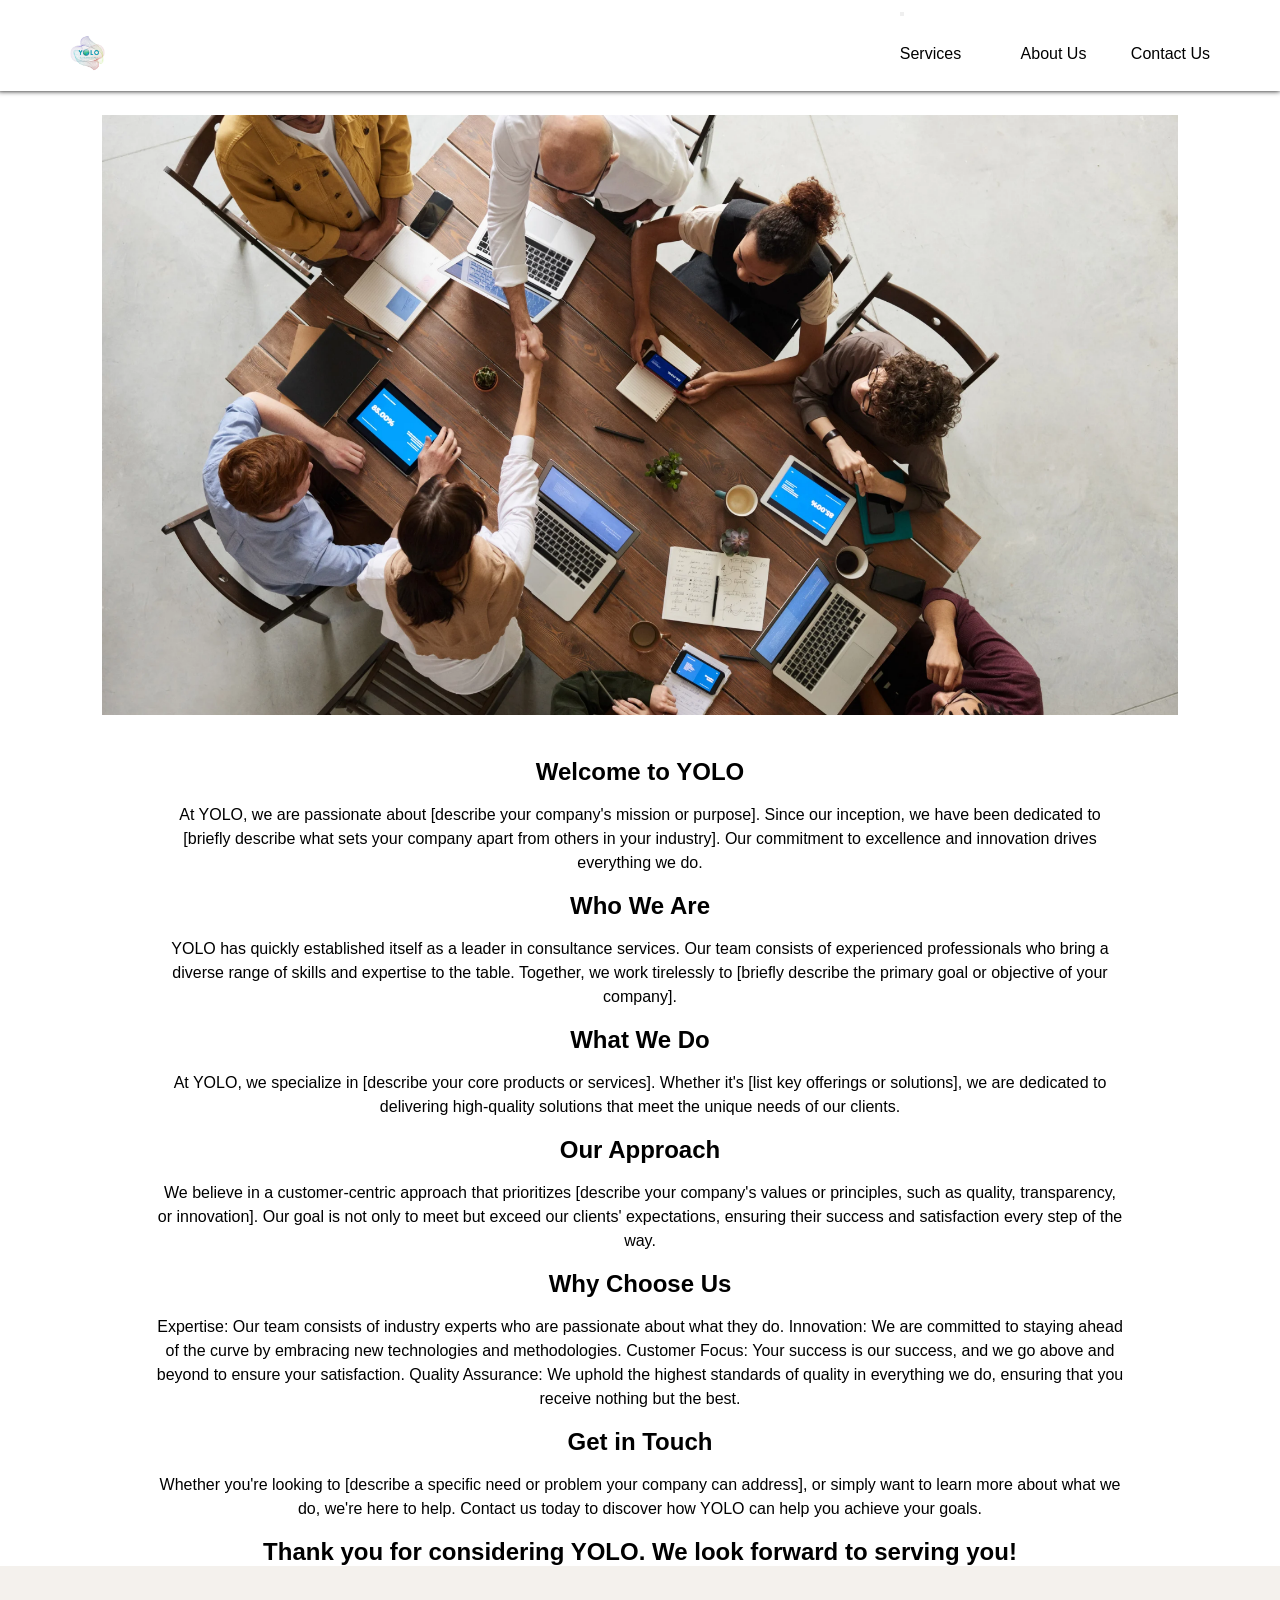
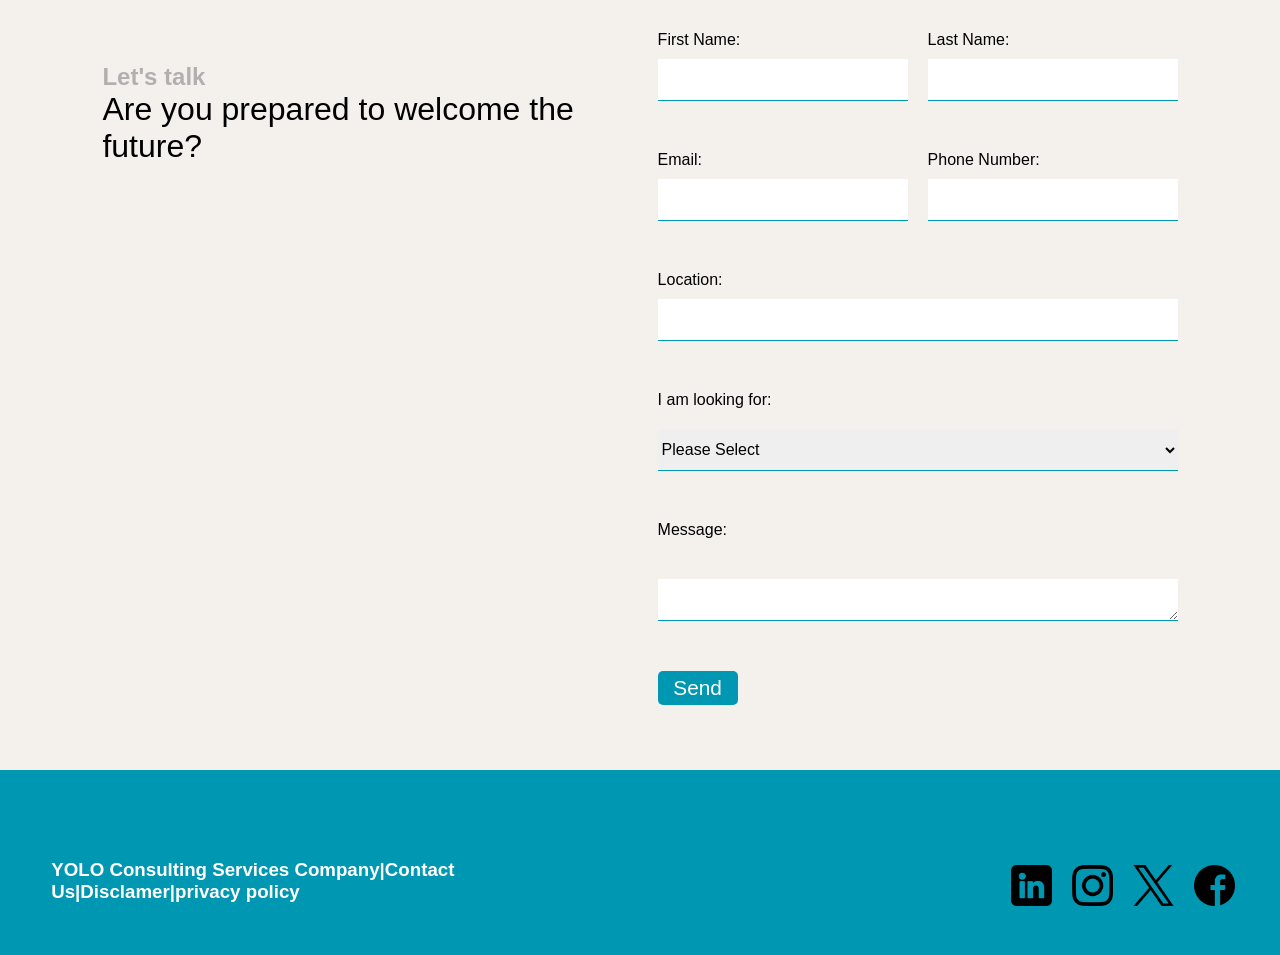
<file: yolo-main/about.html>
<!DOCTYPE html>
<html lang="en">
<head>
    <meta charset="UTF-8">
    <meta name="viewport" content="width=device-width, initial-scale=1.0">
    <title>YOLO:about us</title>
    <link rel="stylesheet" href="about.css">
    <link rel="stylesheet" href="https://cdnjs.cloudflare.com/ajax/libs/font-awesome/5.15.1/css/all.min.css">
    <script src="https://cdnjs.cloudflare.com/ajax/libs/jquery/3.5.1/jquery.min.js"></script>
    <link rel="icon" href="logo.png">
    
</head>
<body>
    
    <section class="hero">
        <header class="header">
            <div class="menu-btn">
                <i class="fas fa-bars"></i>
            </div>
        
            <div class="side-bar">
                 <div class="close-btn">
                    <i class="fas fa-times"></i>
                 </div> 
        
                <div class="menus">
                
                <div class="item">
                
                <a href="#" class="sub-btn">Services <i class="fas fa-angle-right dropdown"></i></a>
                <div class="sub-menu">
                    <a href="webdevelopment.html" class="sub-item">Webdevlopment</a>
                    <a href="interior.html" class="sub-item">Interior Design</a>
                    <a href="trading.html" class="sub-item">Investment & Trade</a>
                    <a href="#" class="sub-item">Estimation report</a>
                
                </div>
                
                </div>
                
      
                
                <div class="item"><a href="about.html">About us</a></div>
                
                <div class="item"><a href="contact.html">Contact us</a></div>
                
                </div>
                
            </div>
        
            <script type="text/javascript"> 
                $(document).ready(function(){
                    $('.sub-btn').click(function(){
                    $(this).next('.sub-menu').slideToggle();
                    $(this).find('.dropdown').toggleClass('rotate');
                });
        
                $('.menu-btn').click(function(){
                 $('.side-bar').addClass('active');
                 $('.menu-btn').css("visibility","hidden");
                });
        
                $('.close-btn').click(function(){
                 $('.side-bar').removeClass('active');
                 $('.menu-btn').css("visibility","visible");
                });
            });
            </script>
            <div class="container">
                <div class="logo">
                    <a href="index.html"><img  style="    padding-bottom: 14px;" id="logo2" src="logo.png" alt=""></a>
                </div>
                <nav class="menu">
                    <div class="head">
                        <img src="logo.png" alt="">
                    </div>
                    <button type="button" class="close-menu-btn"></button>
                    <ul>
                        <li class="dropdown">
                            <a href="">Services</a>
                            
                            <ul class="sub-menu">
                                <li><a style="color: rgb(255, 252, 251); font-weight: 100;" href="webdevelopment.html"><span>Webdevelopment</span></a></li>
                                <li><a style="color: rgb(247, 245, 244); font-weight: 100;" href="interior.html"><span>Interior Design</span></a></li>
                                <li><a style="color: rgb(237, 235, 235); font-weight: 100;" href="trading.html"><span>Investment & Trade </span></a></li>
                                <li><a style="color: rgb(250, 249, 248); font-weight: 100;" href="estimation.html"><span>Estimation Report</span></a></li>
                            </ul>
                        </li>
                  
                        <li><a href="about.html">About Us</a></li>
                        <li><a href="contact.html">Contact Us</a></li>
                    </ul>
                </nav>
            </div>
        </header>
    </section>
    <section>

<div class="about-first">
    
       <img  class="about-first-img" src="image3/img30.png" alt="">

<div class="welcome">

<h1>Welcome to YOLO</h1>

<p>At YOLO, we are passionate about [describe your company's mission or purpose]. 
Since our inception, we have been dedicated to [briefly describe what sets your company apart from others
 in your industry]. Our commitment to excellence and innovation drives everything we do.
</p>
</div>

<div class="welcome">
<h1>Who We Are</h1>

<p>YOLO has quickly established itself as a leader in consultance services.
 Our team consists of experienced professionals who bring a diverse range of skills and expertise to the table. 
 Together, we work tirelessly to [briefly describe the primary goal or objective of your company].
</p>

</div>

<div class="welcome">
<h1>What We Do</h1>
<p>
At YOLO, we specialize in [describe your core products or services]. Whether it's [list key offerings 
or solutions], we are dedicated to delivering high-quality solutions that meet the unique needs of our clients.
</p>
</div>

<div class="welcome">
<h1>Our Approach</h1>

<p>We believe in a customer-centric approach that prioritizes [describe your company's values or principles, such as quality,
 transparency, or innovation]. Our goal is not only to meet but exceed our clients' expectations, ensuring their success and 
 satisfaction every step of the way.
</p>
</div>

<div class="welcome">
<h1>Why Choose Us</h1>

<p>
<span>Expertise:</span> Our team consists of industry experts who are passionate about what they do.
<span>Innovation:</span> We are committed to staying ahead of the curve by embracing new technologies and methodologies.
<span>Customer Focus:</span> Your success is our success, and we go above and beyond to ensure your satisfaction.
<span>Quality Assurance:</span> We uphold the highest standards of quality in everything we do, ensuring that you receive nothing but the best.
</p>

</div>
 <div class="welcome">
<h1>Get in Touch</h1>


<p>Whether you're looking to [describe a specific need or problem your company can address], or simply want to learn more about what we do, we're 
here to help. Contact us today to discover how YOLO can help you achieve your goals.
</p>
</div>

<div class="welcome">
<h1>Thank you for considering YOLO. We look forward to serving you!</h1>
</div>
<section style="background-color: rgb(244, 241, 237); padding-top: 1px; padding-bottom: 1px;">
    <div class="forms">
<div class="form-content">
    <h4>Let's talk</h4>
    <h1>Are you prepared to welcome the future?</h1>
</div>
<div class="form">
    <form>
        <div class="form-name">
        <div class="form-first">
     First Name:
     <input type="text"> 
        </div>
        <div class="form-last">
            Last Name:
            <input type="text">
        </div>
        </div>
        <div class="form-personal">
            <div class="form-email">
                Email:
                <input type="email">
            </div>
            <div class="form-number">
                Phone Number:
                <input type="number">
            </div>
        </div>
        <div class="form-location">
            Location:
            <input type="text">
        </div>
        <div class="form-reason">
            I am looking for:
            <select>
                <option>Please Select</option>
                <option>Job opportunities</option>
                <option>Business with you for partner</option>
                <option>Others</option>
            </select>
        </div>
     <div class="form-message">
            Message:
            <textarea id="message" class="input-message" name="message" placeholder></textarea>
        </div>
        <button class="form-button">Send</button>
    </form>
</div>
    </div>
</section>
<section >
<div class="end">
<div class="end-sentence">
    <h3>YOLO Consulting Services Company|<a href="">Contact Us</a>|<a href="">Disclamer</a>|<a href="">privacy policy</a> </h3>
</div>

<div class="end-img-1">
<a href="">
<img  class="end-img" src="image/linkedin.png" alt="">
</a>

<a href="https://www.instagram.com/yolo_consulting_services?igsh=ZWEzd3RkamFqY2Zs">
<img class="end-img" src="image/instagram.png" alt="">
</a>
<a href="https://x.com/YOLOofficial884?t=AgLILC4nA1N_fzPQxi89HA&s=09">
<img class="end-img" src="image/twitter.png" alt="">
</a>
<a href="https://www.facebook.com/share/kQDbkgoFeZ9uVHLo/?mibextid=qi2Omg">
<img class="end-img" src="image/facebook.png" alt="">
</a>
</div>
</div>
</section>
</body>
</html>
</file>
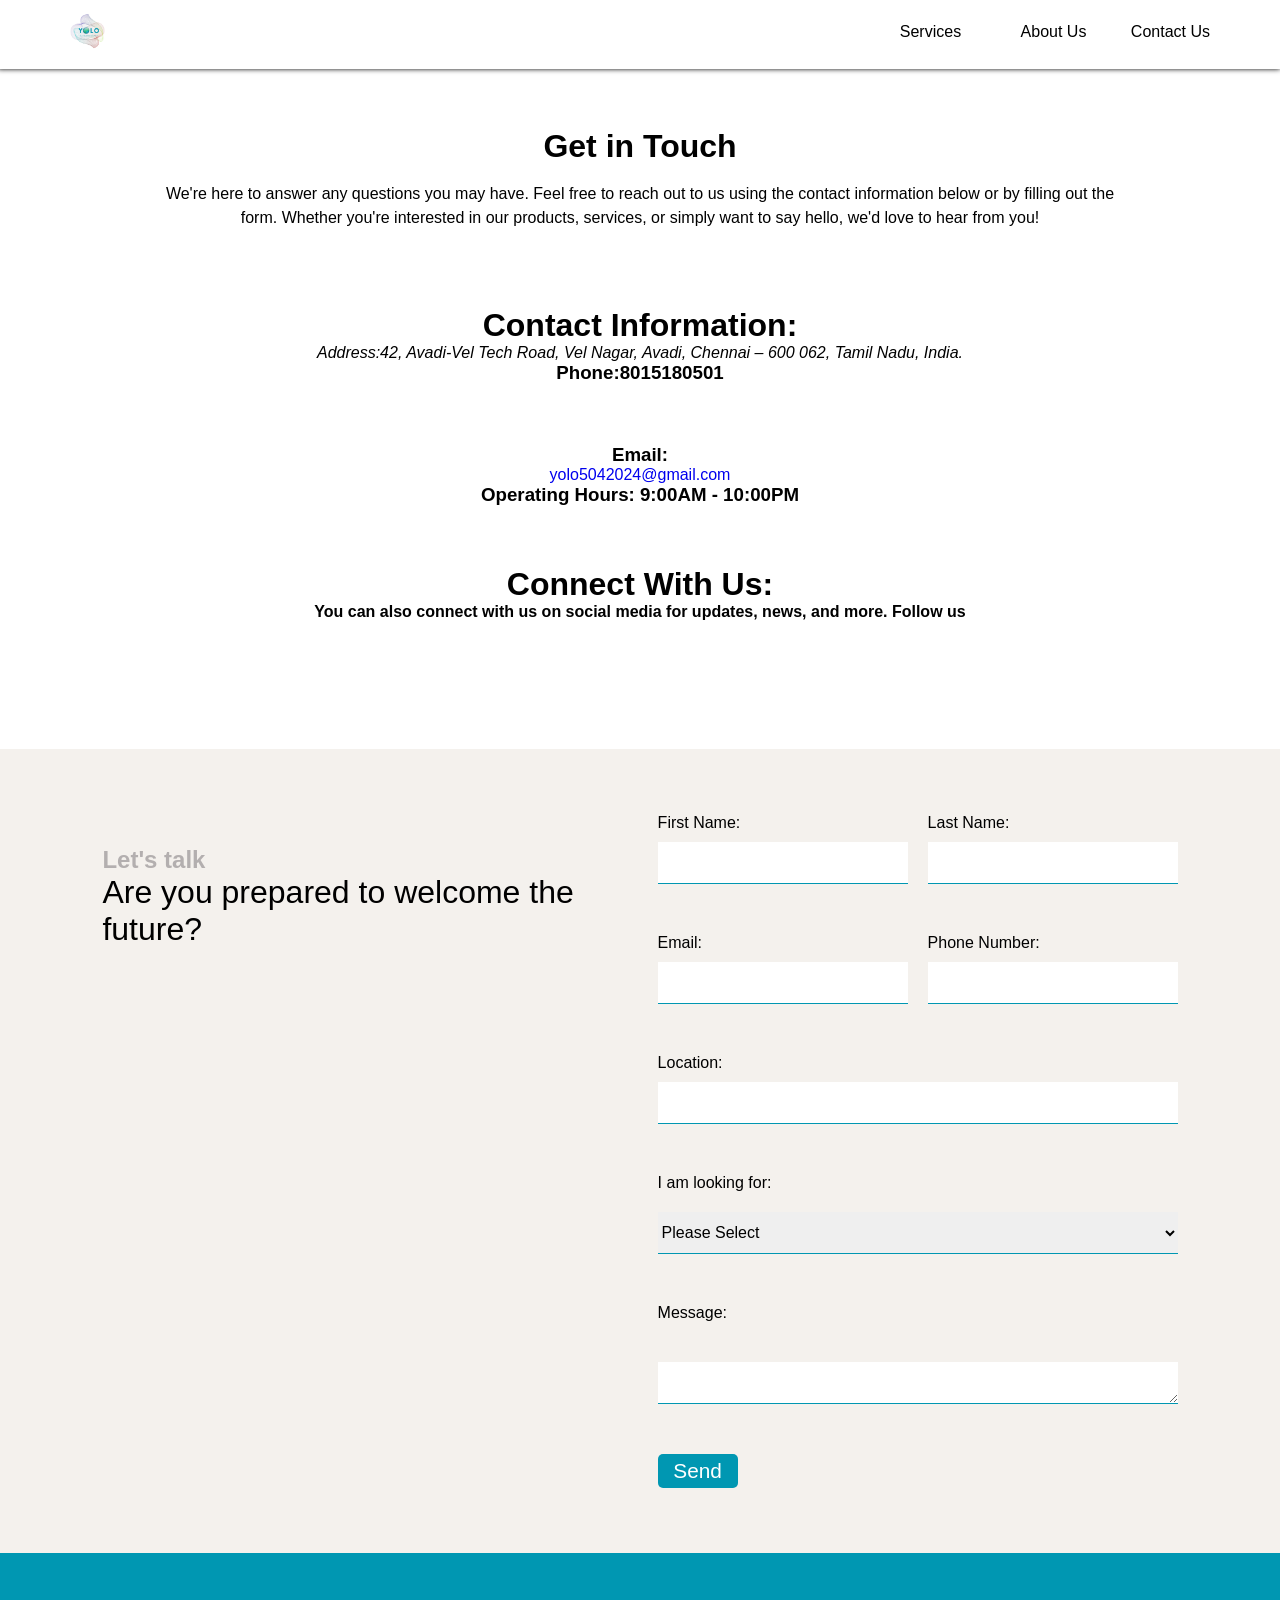
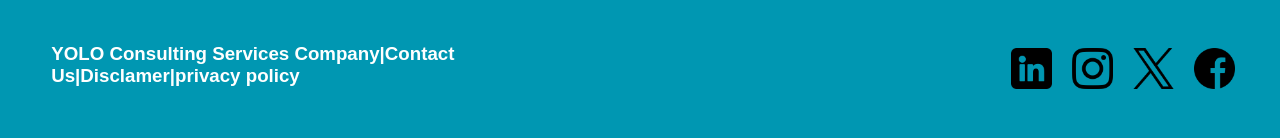
<file: yolo-main/contact.html>
<!DOCTYPE html>
<html lang="en">
<head>
    <meta charset="UTF-8">
    <meta name="viewport" content="width=device-width, initial-scale=1.0">
    <title>YOLO:contact Services</title>
    <link rel="stylesheet" href="contact.css">
    <link rel="stylesheet" href="https://cdnjs.cloudflare.com/ajax/libs/font-awesome/5.15.1/css/all.min.css">
    <script src="https://cdnjs.cloudflare.com/ajax/libs/jquery/3.5.1/jquery.min.js"></script>
    <link rel="icon" href="logo.png">
    
</head>
<body>
    
    <section class="hero">
        <header class="header">
            <div class="menu-btn">
                <i class="fas fa-bars"></i>
            </div>
        
            <div class="side-bar">
                 <div class="close-btn">
                    <i class="fas fa-times"></i>
                 </div> 
        
                <div class="menus">
                
                <div class="item">
                
                <a href="#" class="sub-btn">Services <i class="fas fa-angle-right dropdown"></i></a>
                <div class="sub-menu">
                    <a href="webdevelopment.html" class="sub-item">Webdevlopment</a>
                    <a href="interior.html" class="sub-item">Interior Design</a>
                    <a href="trading.html" class="sub-item">Investment & Trade</a>
                    <a href="#" class="sub-item">Estimation report</a>
                
                </div>
                
                </div>
                
           <!--    <div class="item"><a href="#">Industies</a></div>-->
                
                <div class="item"><a href="about.html">About us</a></div>
                
                <div class="item"><a href="contact.html">Contact us</a></div>
                
                </div>
                
            </div>
        
            <script type="text/javascript"> 
                $(document).ready(function(){
                    $('.sub-btn').click(function(){
                    $(this).next('.sub-menu').slideToggle();
                    $(this).find('.dropdown').toggleClass('rotate');
                });
        
                $('.menu-btn').click(function(){
                 $('.side-bar').addClass('active');
                 $('.menu-btn').css("visibility","hidden");
                });
        
                $('.close-btn').click(function(){
                 $('.side-bar').removeClass('active');
                 $('.menu-btn').css("visibility","visible");
                });
            });
            </script>
            <div class="container">
                <div class="logo">
                    <a href="index.html"><img  style="    padding-bottom: 14px;" id="logo2" src="logo.png" alt=""></a>
                </div>
                <nav class="menu">
                    <div class="head">
                        
                        <img src="logo.png" alt="">
                    </div>
                    <button type="button" class="close-menu-btn"></button>
                    <ul>
                        <li class="dropdown">
                            <a href="">Services</a>
                           <!--- <i class="fa-solid fa-chevron-down"></i>--->
                            <ul class="sub-menu">
                                <li><a style="color: rgb(255, 252, 251); font-weight: 100;" href="webdevelopment.html"><span>Webdevelopment</span></a></li>
                                <li><a style="color: rgb(247, 245, 244); font-weight: 100;" href="interior.html"><span>Interior Design</span></a></li>
                                <li><a style="color: rgb(237, 235, 235); font-weight: 100;" href="trading.html"><span>Investment & Trade </span></a></li>
                                <li><a style="color: rgb(250, 249, 248); font-weight: 100;" href="estimation.html"><span>Estimation Report</span></a></li>
                            </ul>
                        </li>
                      <!---  <li><a href="industries.html">Industries</a></li>-->
                        <li><a href="about.html">About Us</a></li>
                        <li><a href="contact.html">Contact Us</a></li>
                    </ul>
                </nav>
            </div>

        
        </header>
    </section>

   <div class="contact">

    <div class="get">
<h1>Get in Touch</h1>

<p>We're here to answer any questions you may have. Feel free to reach out to
 us using the contact information below or by filling out the form. Whether you're interested 
 in our products, services, or simply want to say hello, we'd love to hear from you!
</p>
</div>

<div class="get">

<h1 style="margin-top: 60px;">Contact Information:</h1>

<address> Address:42, Avadi-Vel Tech Road, Vel Nagar, Avadi, Chennai – 600 062, Tamil Nadu, India.</address>

<h3>Phone:8015180501</h3> 

 <h3 style="margin-top: 60px;">Email:</h3><a href="https://mail.google.com/mail/u/0/#sent?compose=new">yolo5042024@gmail.com</a> 

<h3>Operating Hours: 9:00AM - 10:00PM</h3>

</div>
<div class="get">
<h1 style="margin-top: 60px;">Connect With Us:</h1>

<h4>You can also connect with us on social media for updates, news, and more. Follow us </h4>
</div>
</div>
    </section>

  
    <section style="background-color: rgb(244, 241, 237); padding-top: 1px; padding-bottom: 1px;">
        <div class="forms">
    <div class="form-content">
        <h4>Let's talk</h4>
        <h1>Are you prepared to welcome the future?</h1>
    </div>
    <div class="form">
        <form>
            <div class="form-name">
            <div class="form-first">
         First Name:
         <input type="text"> 
            </div>
            <div class="form-last">
                Last Name:
                <input type="text">
            </div>
            </div>
            <div class="form-personal">
                <div class="form-email">
                    Email:
                    <input type="email">
                </div>
                <div class="form-number">
                    Phone Number:
                    <input type="number">
                </div>
            </div>
            <div class="form-location">
                Location:
                <input type="text">
            </div>
            <div class="form-reason">
                I am looking for:
                <select>
                    <option>Please Select</option>
                    <option>Job opportunities</option>
                    <option>Business with you for partner</option>
                    <option>Others</option>
                </select>
            </div>
         <div class="form-message">
                Message:
                <textarea id="message" class="input-message" name="message" placeholder></textarea>
            </div>
            <button class="form-button">Send</button>
        </form>
    </div>
        </div>
    </section>
<section >
    <div class="end">
    <div class="end-sentence">
        <h3>YOLO Consulting Services Company|<a href="">Contact Us</a>|<a href="">Disclamer</a>|<a href="">privacy policy</a> </h3>
    </div>
   
    <div class="end-img-1">
    <a href="">
    <img  class="end-img" src="image/linkedin.png" alt="">
    </a>

    <a href="https://www.instagram.com/yolo_consulting_services?igsh=ZWEzd3RkamFqY2Zs">
    <img class="end-img" src="image/instagram.png" alt="">
    </a>
    <a href="https://x.com/YOLOofficial884?t=AgLILC4nA1N_fzPQxi89HA&s=09">
    <img class="end-img" src="image/twitter.png" alt="">
    </a>
    <a href="https://www.facebook.com/share/kQDbkgoFeZ9uVHLo/?mibextid=qi2Omg">
    <img class="end-img" src="image/facebook.png" alt="">
    </a>
    </div>
</div>
</section>
      
</body>
</html>
</file>
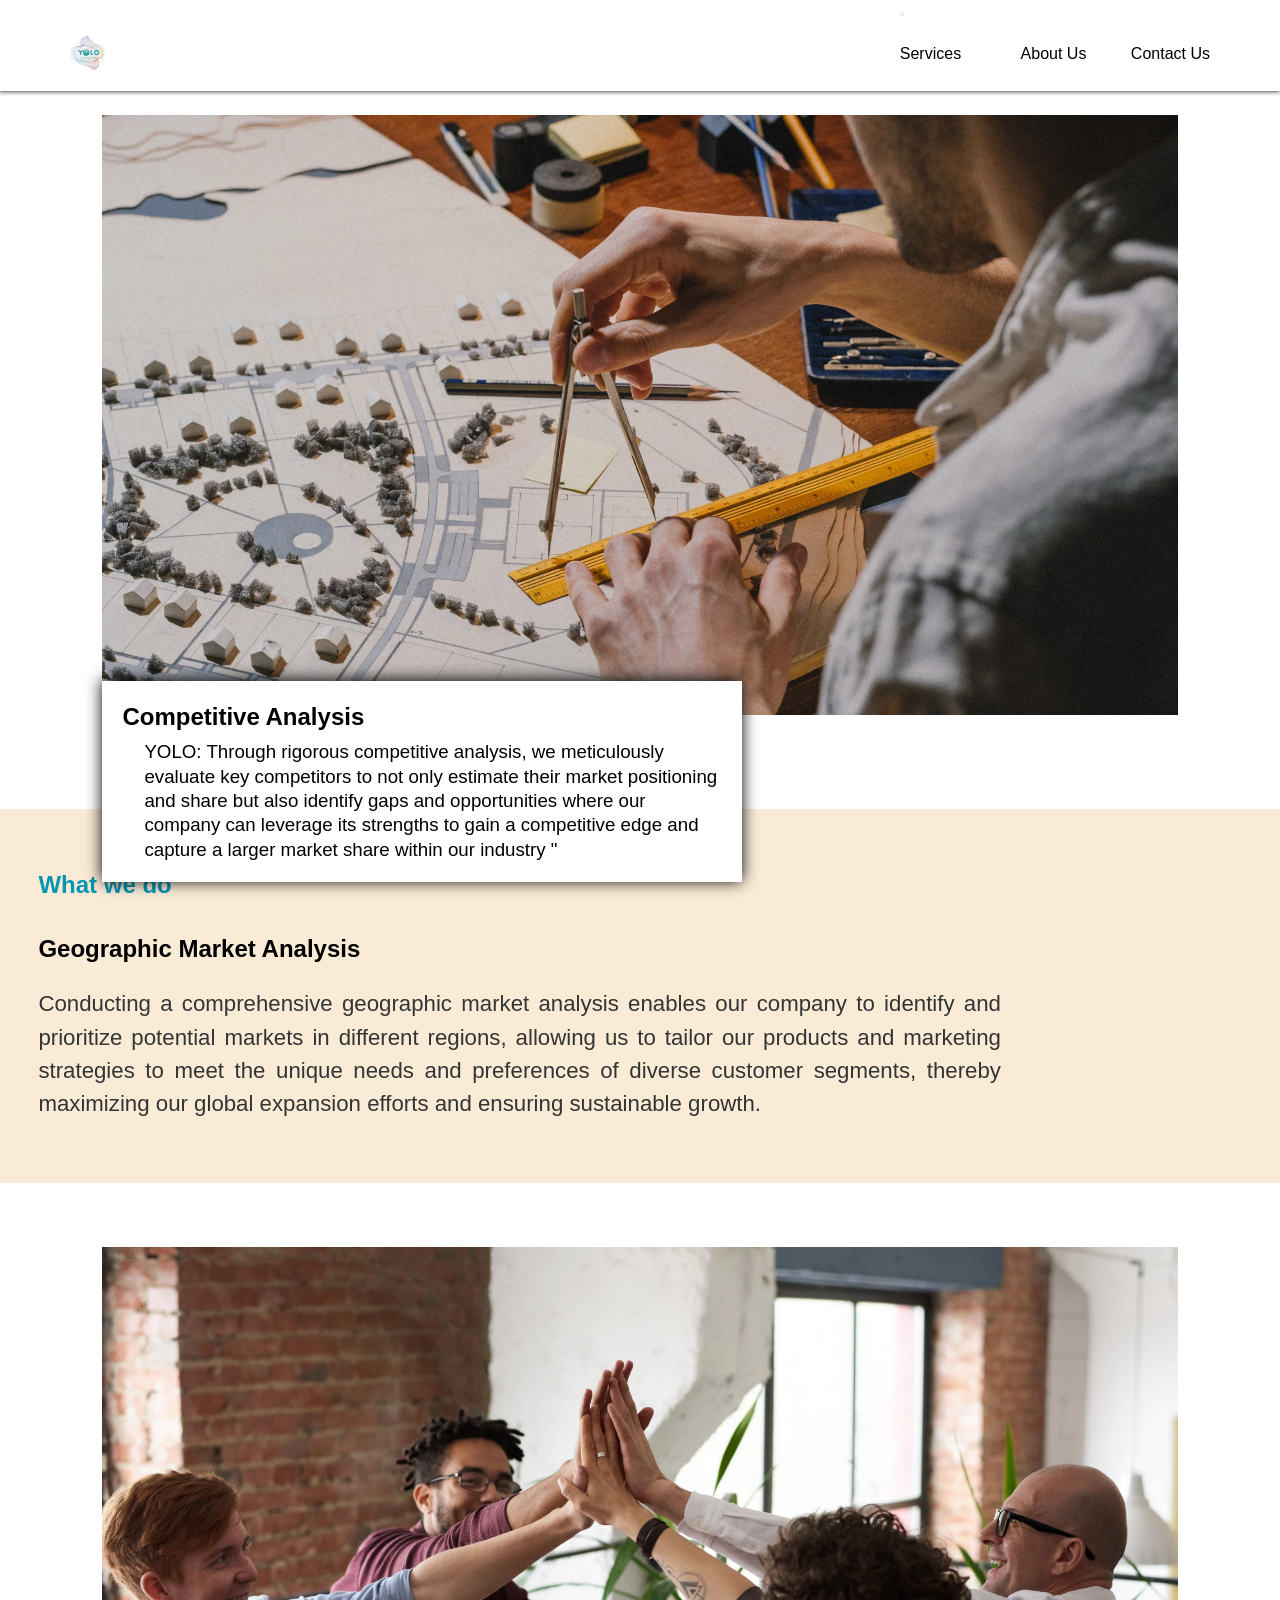
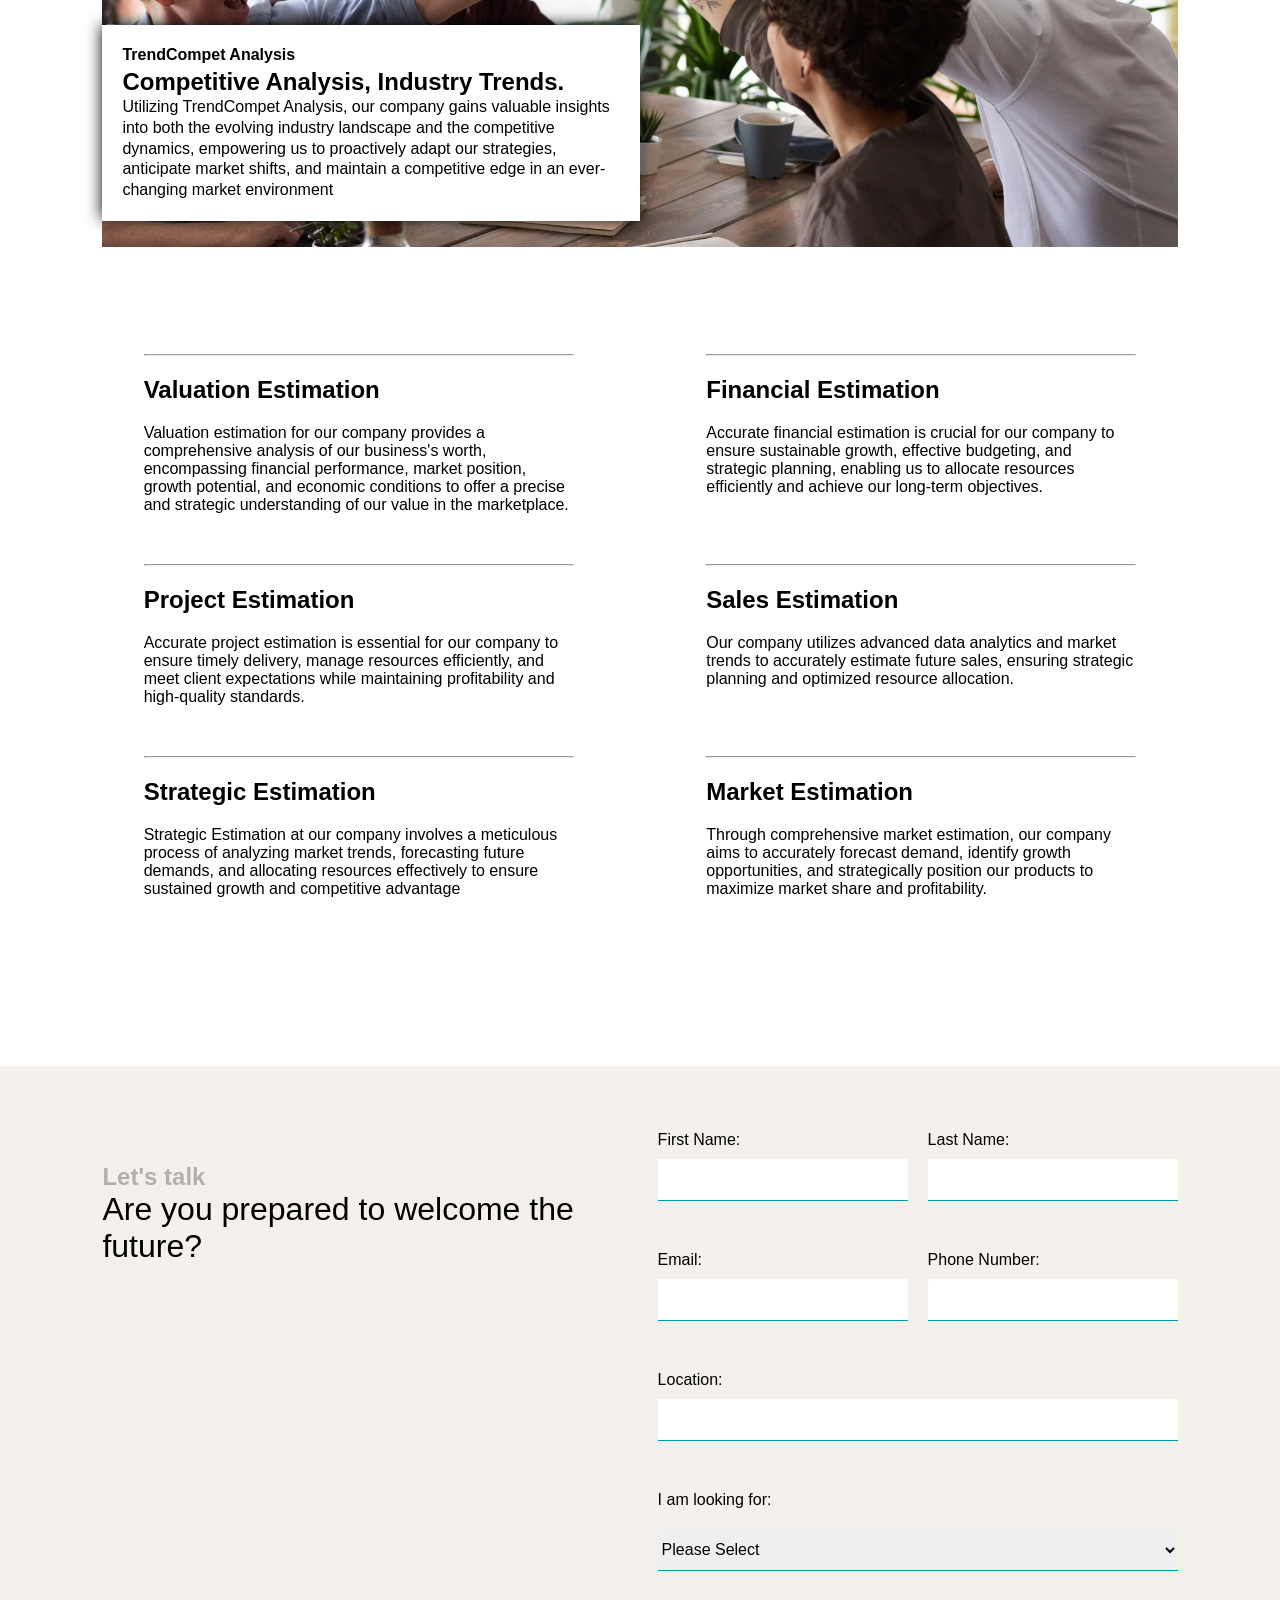
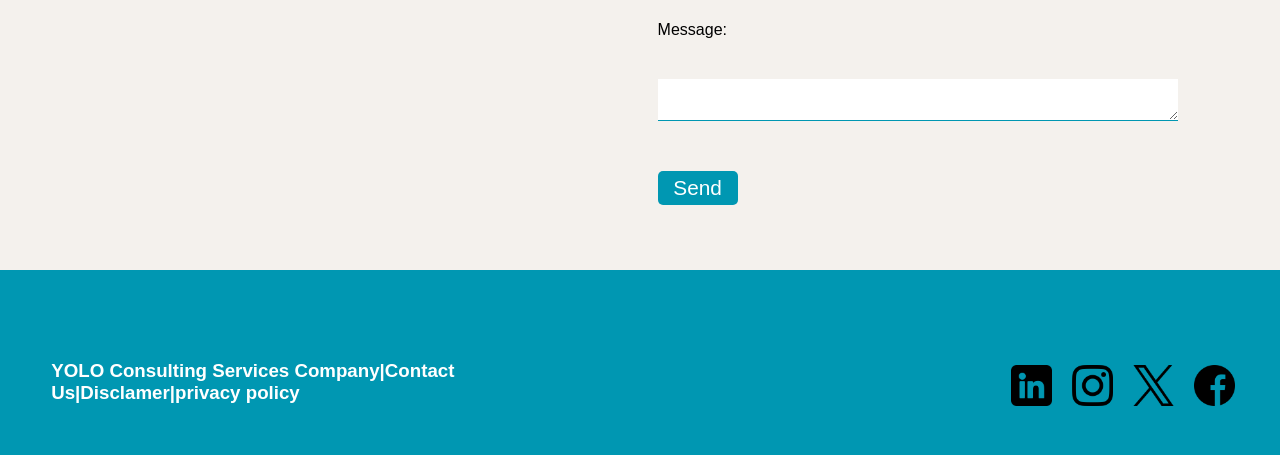
<file: yolo-main/estimation.html>
<!DOCTYPE html>
<html lang="en">
<head>
    <meta charset="UTF-8">
    <meta name="viewport" content="width=device-width, initial-scale=1.0">
    <title>YOLO:Estimation Services</title>
    <link rel="stylesheet" href="estimation.css">
    <link rel="stylesheet" href="https://cdnjs.cloudflare.com/ajax/libs/font-awesome/5.15.1/css/all.min.css">
    <script src="https://cdnjs.cloudflare.com/ajax/libs/jquery/3.5.1/jquery.min.js"></script>
    <link rel="icon" href="logo.png">
    
</head>
<body>
    
    <section class="hero">
        <header class="header">
            <div class="menu-btn">
                <i class="fas fa-bars"></i>
            </div>
        
            <div class="side-bar">
                 <div class="close-btn">
                    <i class="fas fa-times"></i>
                 </div> 
        
                <div class="menus">
                
                <div class="item">
                
                <a href="#" class="sub-btn">Services <i class="fas fa-angle-right dropdown"></i></a>
                <div class="sub-menu">
                    <a href="webdevelopment.html" class="sub-item">Webdevlopment</a>
                    <a href="interior.html" class="sub-item">Interior Design</a>
                    <a href="trading.html" class="sub-item">Investment & Trade</a>
                    <a href="#" class="sub-item">Estimation report</a>
                
                </div>
                
                </div>
                
          
                
                <div class="item"><a href="about.html">About us</a></div>
                
                <div class="item"><a href="contact.html">Contact us</a></div>
                
                </div>
                
            </div>
        
            <script type="text/javascript"> 
                $(document).ready(function(){
                    $('.sub-btn').click(function(){
                    $(this).next('.sub-menu').slideToggle();
                    $(this).find('.dropdown').toggleClass('rotate');
                });
        
                $('.menu-btn').click(function(){
                 $('.side-bar').addClass('active');
                 $('.menu-btn').css("visibility","hidden");
                });
        
                $('.close-btn').click(function(){
                 $('.side-bar').removeClass('active');
                 $('.menu-btn').css("visibility","visible");
                });
            });
            </script>
            <div class="container">
                <div class="logo">
                    <a href="index.html"><img  style="    padding-bottom: 14px;" id="logo2" src="logo.png" alt=""></a>
                </div>
                <nav class="menu">
                    <div class="head">
                        <img src="logo.png" alt="">
                    </div>
                    <button type="button" class="close-menu-btn"></button>
                    <ul>
                        <li class="dropdown">
                            <a href="">Services</a>
                          
                            <ul class="sub-menu">
                                <li><a style="color: rgb(255, 252, 251); font-weight: 100;" href="webdevelopment.html"><span>Webdevelopment</span></a></li>
                                <li><a style="color: rgb(247, 245, 244); font-weight: 100;" href="interior.html"><span>Interior Design</span></a></li>
                                <li><a style="color: rgb(237, 235, 235); font-weight: 100;" href="trading.html"><span>Investment & Trade </span></a></li>
                                <li><a style="color: rgb(250, 249, 248); font-weight: 100;" href="estimation.html"><span>Estimation Report</span></a></li>
                            </ul>
                        </li>
                      
                        <li><a href="about.html">About Us</a></li>
                        <li><a href="contact.html">Contact Us</a></li>
                    </ul>
                </nav>
            </div>
        </header>
    </section>
    <section>
        <div class="estimation-first-img-text">
    
       <img  class="estimation-first-img" src="image2/img25.png" alt="">
        <div class="estimation-text">
        <h1>Competitive Analysis</h1>
        <h3>YOLO: Through rigorous competitive analysis, we meticulously evaluate key competitors to not only estimate their
             market positioning and share but also identify gaps and opportunities where our company can leverage its strengths 
             to gain a competitive edge and capture a larger market share within our industry "</h3>
        </div>
    </div>
</section>
<section>
<div class="estimation-second-part">
    <h4>What we do</h4>
     <h1>Geographic Market Analysis</h1>
     <p>Conducting a comprehensive geographic market analysis enables our company to identify and prioritize potential markets in
         different regions, allowing us to tailor our products and marketing strategies to meet the unique needs and preferences of
          diverse customer segments, thereby maximizing our global expansion efforts and ensuring sustainable growth.</p>
</div>
</section>
<section>
    <div class="estimation-thrid-prat">
        <img class="estimation-thrid-img" src="image3/img28.png" alt="">
        <div class="estimation-thrid-text">
        <h4>TrendCompet Analysis</h4>
<h1>Competitive Analysis, Industry Trends.</h1>
<p>Utilizing TrendCompet Analysis, our company gains valuable insights into both the evolving industry landscape and the
     competitive dynamics, empowering us to proactively adapt our strategies, anticipate market shifts, and maintain a
      competitive edge in an ever-changing market environment
</p>
</div>
    </div>
</section>

<section>
    <div class="estimation-four-part">
             
        <div class=" estimation">
            <hr>
            <h2> Valuation Estimation</h2>
            <p>
                Valuation estimation for our company provides a comprehensive analysis of our business's worth, 
                encompassing financial performance, market position, growth potential, and economic conditions to offer 
                a precise and strategic understanding of our value in the marketplace.
            </p>
            </div>

        <div class=" estimation">
        <hr>
        <h2> Financial Estimation</h2>
        <p>
            Accurate financial estimation is crucial for our company to ensure sustainable growth, effective 
            budgeting, and strategic planning, enabling us to allocate resources efficiently and achieve our long-term 
            objectives.
        </p>
        </div>
        <div class="estimation">
            <hr>
            <h2>Project Estimation</h2>
            <p>
                Accurate project estimation is essential for our company to ensure timely delivery, manage resources efficiently,
                 and meet client expectations while maintaining profitability and high-quality standards.
            </p>
            </div>
    
                <div class="estimation">
                    <hr>
                    <h2>Sales Estimation</h2>
                    <p>
                        Our company utilizes advanced data analytics and market trends to accurately estimate future sales, ensuring 
                        strategic planning and optimized resource allocation.
                    </p>
                    </div>

          

                        <div class="estimation ">
                            <hr>
                            <h2>Strategic Estimation</h2>
                            <p>
                                Strategic Estimation at our company involves a meticulous process of analyzing market trends, forecasting future
                                 demands, and allocating resources effectively to ensure sustained growth and competitive advantage
                            </p>
                            </div>

                            <div class="estimation">
                                <hr>
                                <h2>Market Estimation</h2>
                                <p>
                                    Through comprehensive market estimation, our company aims to accurately forecast demand, identify growth opportunities, 
                                    and strategically position our products to maximize market share and profitability.
                                </p>
                                </div>
    </div>
</section>

<div class="space"></div>

<section style="background-color: rgb(244, 241, 237); padding-top: 1px; padding-bottom: 1px;">
    <div class="forms">
<div class="form-content">
    <h4>Let's talk</h4>
    <h1>Are you prepared to welcome the future?</h1>
</div>
<div class="form">
    <form>
        <div class="form-name">
        <div class="form-first">
     First Name:
     <input type="text"> 
        </div>
        <div class="form-last">
            Last Name:
            <input type="text">
        </div>
        </div>
        <div class="form-personal">
            <div class="form-email">
                Email:
                <input type="email">
            </div>
            <div class="form-number">
                Phone Number:
                <input type="number">
            </div>
        </div>
        <div class="form-location">
            Location:
            <input type="text">
        </div>
        <div class="form-reason">
            I am looking for:
            <select>
                <option>Please Select</option>
                <option>Job opportunities</option>
                <option>Business with you for partner</option>
                <option>Others</option>
            </select>
        </div>
     <div class="form-message">
            Message:
            <textarea id="message" class="input-message" name="message" placeholder></textarea>
        </div>
        <button class="form-button">Send</button>
    </form>
</div>
    </div>
</section>
<section >
<div class="end">
<div class="end-sentence">
    <h3>YOLO Consulting Services Company|<a href="">Contact Us</a>|<a href="">Disclamer</a>|<a href="">privacy policy</a> </h3>
</div>

<div class="end-img-1">
<a href="">
<img  class="end-img" src="image/linkedin.png" alt="">
</a>

<a href="https://www.instagram.com/yolo_consulting_services?igsh=ZWEzd3RkamFqY2Zs">
<img class="end-img" src="image/instagram.png" alt="">
</a>
<a href="https://x.com/YOLOofficial884?t=AgLILC4nA1N_fzPQxi89HA&s=09">
<img class="end-img" src="image/twitter.png" alt="">
</a>
<a href="https://www.facebook.com/share/kQDbkgoFeZ9uVHLo/?mibextid=qi2Omg">
<img class="end-img" src="image/facebook.png" alt="">
</a>
</div>
</div>
</section>
</body>
</html>
</file>
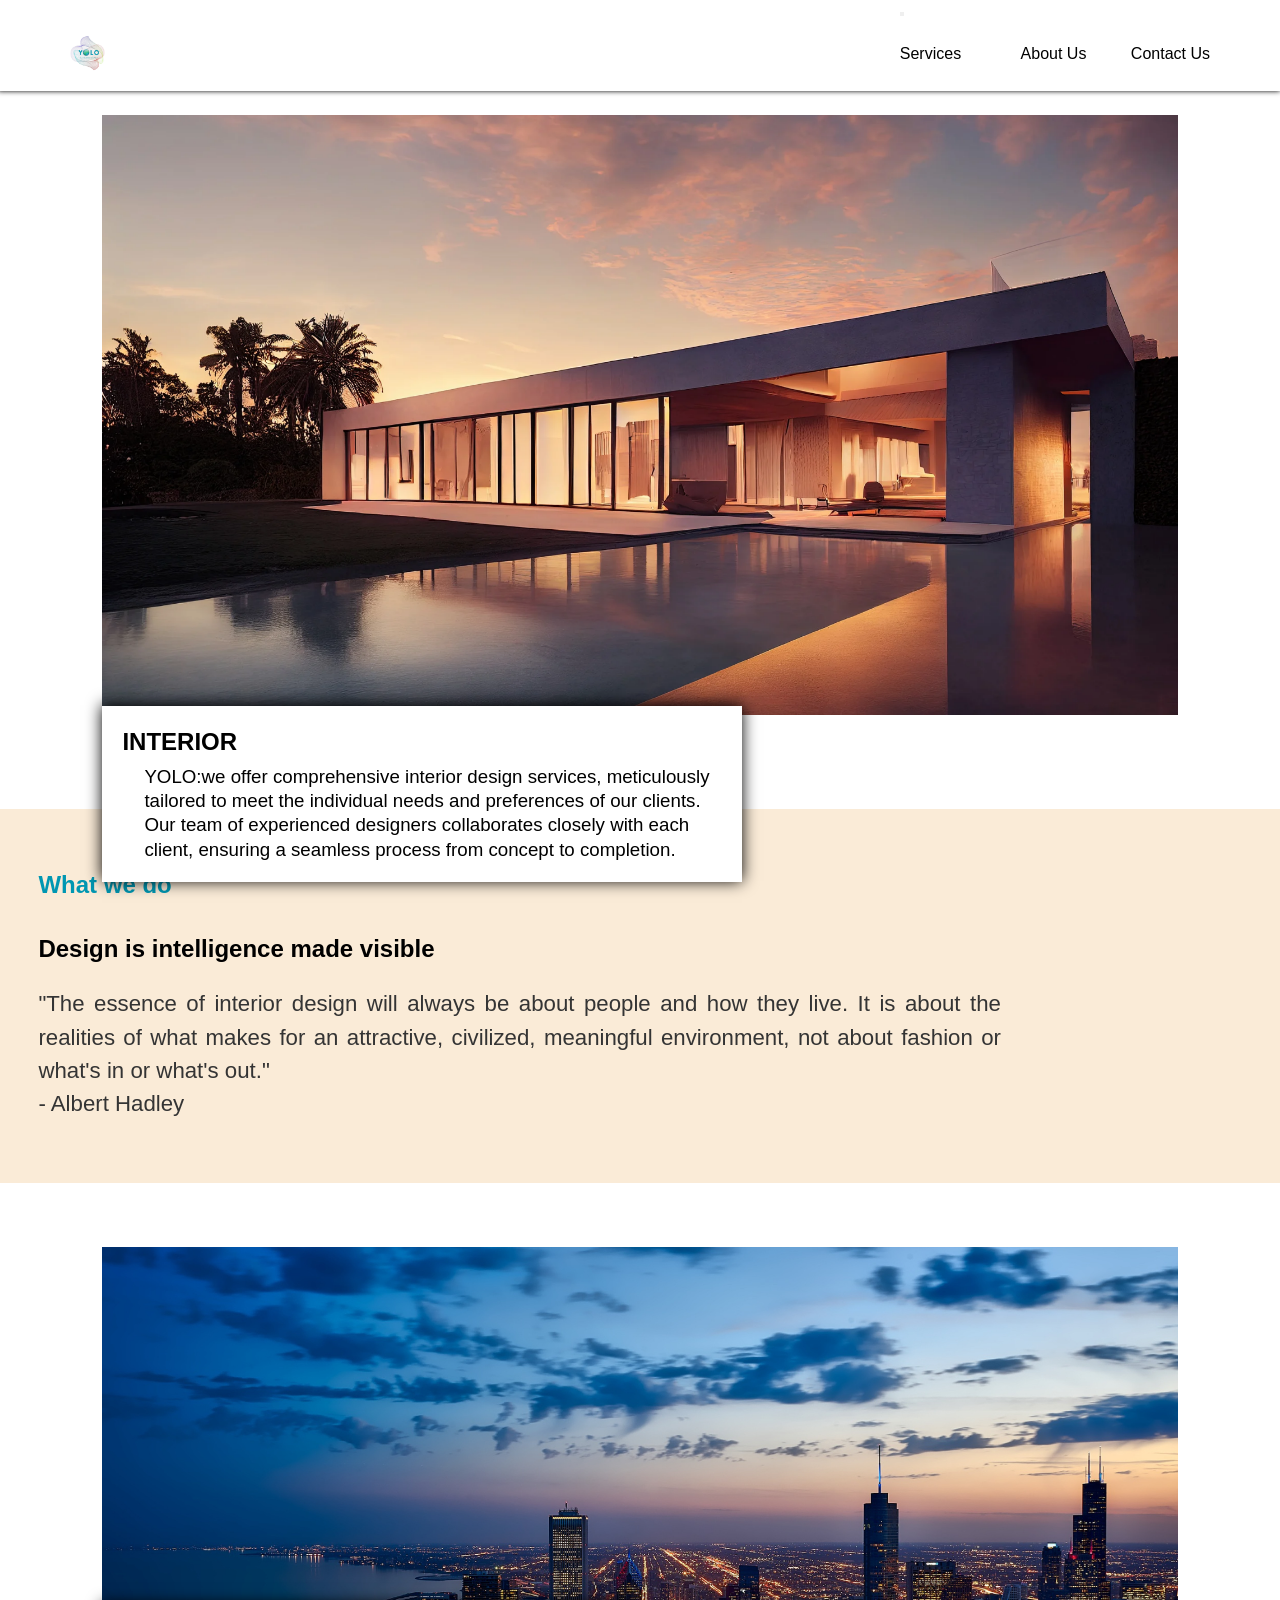
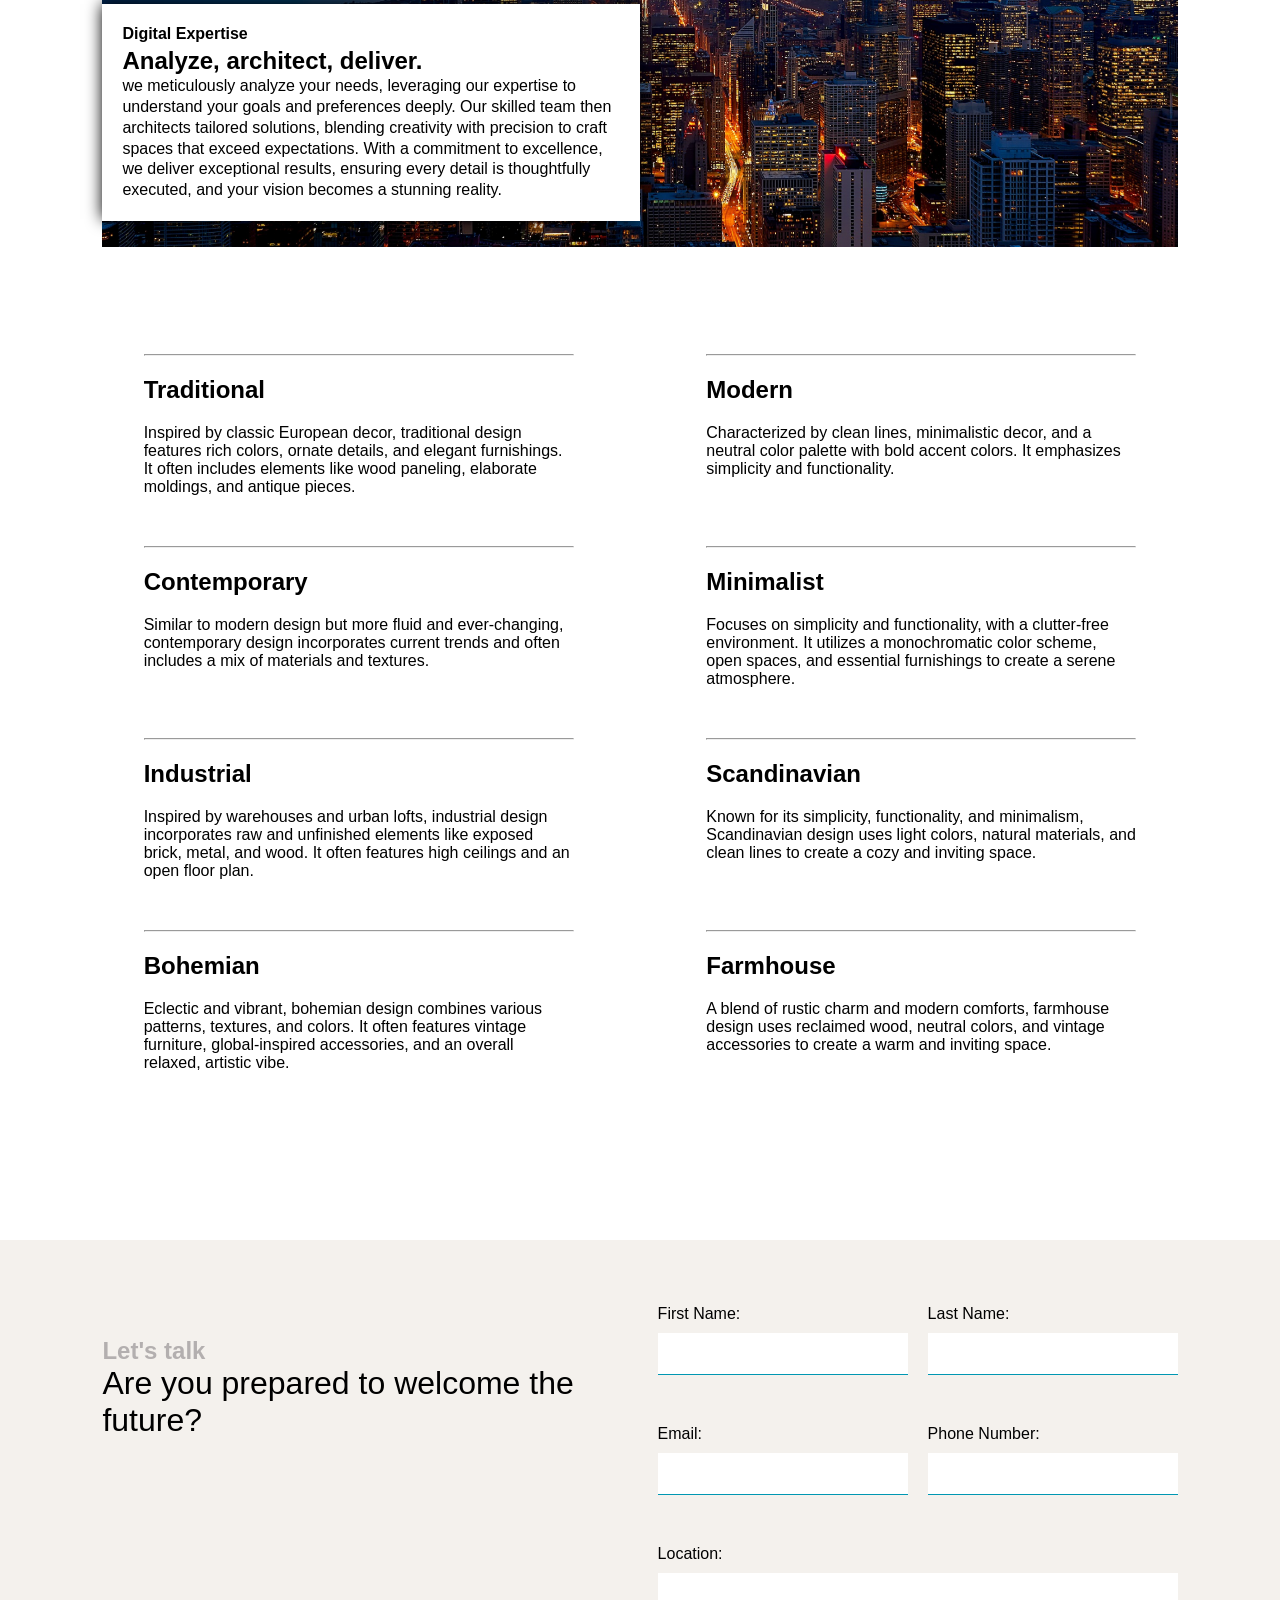
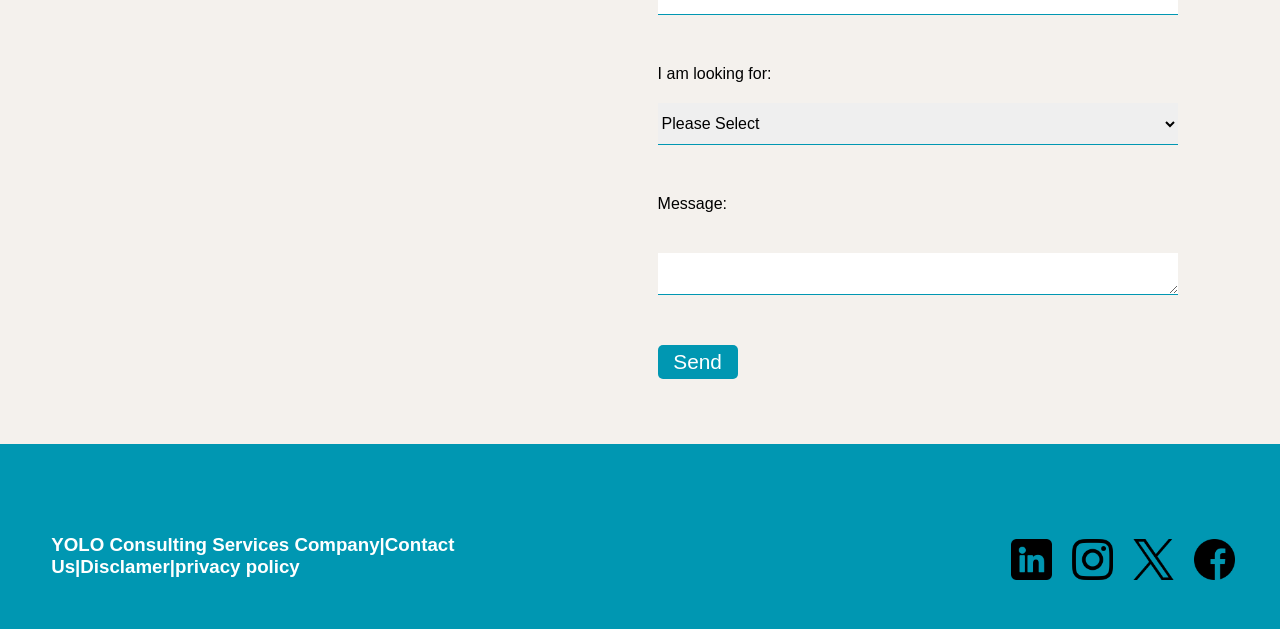
<file: yolo-main/interior.html>
<!DOCTYPE html>
<html lang="en">
<head>
    <meta charset="UTF-8">
    <meta name="viewport" content="width=device-width, initial-scale=1.0">
    <title>YOLO:INTERIOR DESIGN</title>
    <link rel="stylesheet" href="interior.css">
    <link rel="stylesheet" href="https://cdnjs.cloudflare.com/ajax/libs/font-awesome/5.15.1/css/all.min.css">
    <script src="https://cdnjs.cloudflare.com/ajax/libs/jquery/3.5.1/jquery.min.js"></script>
    <link rel="icon" href="logo.png">
    
</head>
<body>
    <section class="hero">
        <header class="header">
            <div class="menu-btn">
                <i class="fas fa-bars"></i>
            </div>
        
            <div class="side-bar">
                 <div class="close-btn">
                    <i class="fas fa-times"></i>
                 </div> 
        
                <div class="menus">
                
                <div class="item">
                
                <a href="#" class="sub-btn">Services <i class="fas fa-angle-right dropdown"></i></a>
                <div class="sub-menu">
                    <a href="webdevelopment.html" class="sub-item">Webdevlopment</a>
                    <a href="interior.html" class="sub-item">Interior Design</a>
                    <a href="trading.html" class="sub-item">Investment & Trade</a>
                    <a href="#" class="sub-item">Estimation report</a>
                
                </div>
                
                </div>
               
                
                <div class="item"><a href="about.html">About us</a></div>
                
                <div class="item"><a href="contact.html">Contact us</a></div>
                
                </div>
                
            </div>
        
            <script type="text/javascript"> 
                $(document).ready(function(){
                    $('.sub-btn').click(function(){
                    $(this).next('.sub-menu').slideToggle();
                    $(this).find('.dropdown').toggleClass('rotate');
                });
        
                $('.menu-btn').click(function(){
                 $('.side-bar').addClass('active');
                 $('.menu-btn').css("visibility","hidden");
                });
        
                $('.close-btn').click(function(){
                 $('.side-bar').removeClass('active');
                 $('.menu-btn').css("visibility","visible");
                });
            });
            </script>
            <div class="container">
                <div class="logo">
                    <a href="index.html"><img  style="    padding-bottom: 14px;" id="logo2" src="logo.png" alt=""></a>
                </div>
                <nav class="menu">
                    <div class="head">
                        <img src="logo.png" alt="">
                    </div>
                    <button type="button" class="close-menu-btn"></button>
                    <ul>
                        <li class="dropdown">
                            <a href="">Services</a>
                          
                            <ul class="sub-menu">
                                <li><a style="color: rgb(255, 252, 251); font-weight: 100;" href="webdevelopment.html"><span>Webdevelopment</span></a></li>
                                <li><a style="color: rgb(247, 245, 244); font-weight: 100;" href="interior.html"><span>Interior Design</span></a></li>
                                <li><a style="color: rgb(237, 235, 235); font-weight: 100;" href="trading.html"><span>Investment & Trade </span></a></li>
                                <li><a style="color: rgb(250, 249, 248); font-weight: 100;" href="estimation.html"><span>Estimation Report</span></a></li>
                            </ul>
                        </li>
                        
                        <li><a href="">About Us</a></li>
                        <li><a href="">Contact Us</a></li>
                    </ul>
                </nav>
            </div>
        </header>
    </section>
    <section>
        <div class="interior-first-img-text">
    
       <img  class="interior-first-img" src="image2/img22.png" alt="">
        <div class="interior-text">
        <h1>INTERIOR</h1>
        <h3>YOLO:we offer comprehensive interior design services, meticulously tailored to meet the individual 
            needs and preferences of our clients. Our team of experienced designers collaborates closely with each client,
             ensuring a seamless process from concept to completion.</h3>
        </div>
    </div>
</section>
<section>
<div class="interior-second-part">
    <h4>What we do</h4>
     <h1>Design is intelligence made visible</h1>
     <p>"The essence of interior design will always be about people and how they live. It is about the realities of what
         makes for an attractive, civilized, meaningful environment, not about fashion or what's in or what's out." <br>
         <span>- Albert Hadley</span></p>
</div>
</section>
<section>
    <div class="interior-thrid-prat">
        <img class="interior-thrid-img" src="image2/img24.png" alt="">
        <div class="interior-thrid-text">
        <h4>Digital Expertise</h4>
<h1>Analyze, architect, deliver.</h1>
<p> we meticulously analyze your needs, leveraging our expertise to understand your goals and preferences deeply.
     Our skilled team then architects tailored solutions, blending creativity with precision to craft spaces that exceed expectations.
      With a commitment to excellence, we deliver exceptional results, ensuring every detail is thoughtfully executed, 
      and your vision becomes a stunning reality.
</p>
</div>
    </div>
</section>

<section>
    <div class="interior-four-part">
        <div class="interior">
        <hr>
        <h2>Traditional</h2>
        <p>
            Inspired by classic European decor, traditional design features rich colors, ornate details, 
            and elegant furnishings. It often includes elements like wood paneling, elaborate moldings, and antique pieces.
        </p>
        </div>
        <div class="interior">
            <hr>
            <h2>Modern</h2>
            <p>
                Characterized by clean lines, minimalistic decor, and a neutral color palette with bold accent colors.
                 It emphasizes simplicity and functionality.
            </p>
            </div>
            
            <div class="interior">
                <hr>
                <h2>Contemporary</h2>
                <p>
                    Similar to modern design but more fluid and ever-changing, contemporary design incorporates
                     current trends and often includes a mix of materials and textures.
                </p>
                </div>
                <div class="interior">
                    <hr>
                    <h2>Minimalist</h2>
                    <p>
                        Focuses on simplicity and functionality, with a clutter-free environment. It utilizes a monochromatic 
                        color scheme, open spaces, and essential furnishings to create a serene atmosphere.
                    </p>
                    </div>
                    
                    <div class="interior">
                        <hr>
                        <h2>Industrial</h2>
                        <p>
                            Inspired by warehouses and urban lofts, industrial design incorporates raw and unfinished elements like exposed brick,
                             metal, and wood. It often features high ceilings and an open floor plan.
                        </p>
                        </div>
                        
                        <div class="interior">
                            <hr>
                            <h2>Scandinavian</h2>
                            <p>
                                Known for its simplicity, functionality, and minimalism, Scandinavian design uses light colors, natural materials, 
                                and clean lines to create a cozy and inviting space.
                            </p>
                            </div>

                            <div class="interior">
                                <hr>
                                <h2>Bohemian</h2>
                                <p>
                                    Eclectic and vibrant, bohemian design combines various patterns, textures, and colors. It often features vintage furniture, 
                                    global-inspired accessories, and an overall relaxed, artistic vibe.
                                </p>
                                </div>

                                <div class="interior">
                                    <hr>
                                    <h2>Farmhouse</h2>
                                    <p>
                                        A blend of rustic charm and modern comforts, farmhouse design uses reclaimed wood, neutral colors, and vintage accessories
                                         to create a warm and inviting space.
                                    </p>
                                    </div>

    </div>

</section>

<div class="space"></div>

<section style="background-color: rgb(244, 241, 237); padding-top: 1px; padding-bottom: 1px;">
    <div class="forms">
<div class="form-content">
    <h4>Let's talk</h4>
    <h1>Are you prepared to welcome the future?</h1>
</div>
<div class="form">
    <form>
        <div class="form-name">
        <div class="form-first">
     First Name:
     <input type="text"> 
        </div>
        <div class="form-last">
            Last Name:
            <input type="text">
        </div>
        </div>
        <div class="form-personal">
            <div class="form-email">
                Email:
                <input type="email">
            </div>
            <div class="form-number">
                Phone Number:
                <input type="number">
            </div>
        </div>
        <div class="form-location">
            Location:
            <input type="text">
        </div>
        <div class="form-reason">
            I am looking for:
            <select>
                <option>Please Select</option>
                <option>Job opportunities</option>
                <option>Business with you for partner</option>
                <option>Others</option>
            </select>
        </div>
     <div class="form-message">
            Message:
            <textarea id="message" class="input-message" name="message" placeholder></textarea>
        </div>
        <button class="form-button">Send</button>
    </form>
</div>
    </div>
</section>
<section >
<div class="end">
<div class="end-sentence">
    <h3>YOLO Consulting Services Company|<a href="">Contact Us</a>|<a href="">Disclamer</a>|<a href="">privacy policy</a> </h3>
</div>

<div class="end-img-1">
<a href="">
<img  class="end-img" src="image/linkedin.png" alt="">
</a>

<a href="https://www.instagram.com/yolo_consulting_services?igsh=ZWEzd3RkamFqY2Zs">
<img class="end-img" src="image/instagram.png" alt="">
</a>
<a href="https://x.com/YOLOofficial884?t=AgLILC4nA1N_fzPQxi89HA&s=09">
<img class="end-img" src="image/twitter.png" alt="">
</a>
<a href="https://www.facebook.com/share/kQDbkgoFeZ9uVHLo/?mibextid=qi2Omg">
<img class="end-img" src="image/facebook.png" alt="">
</a>
</div>
</div>
</section>
</body>
</html>
</file>
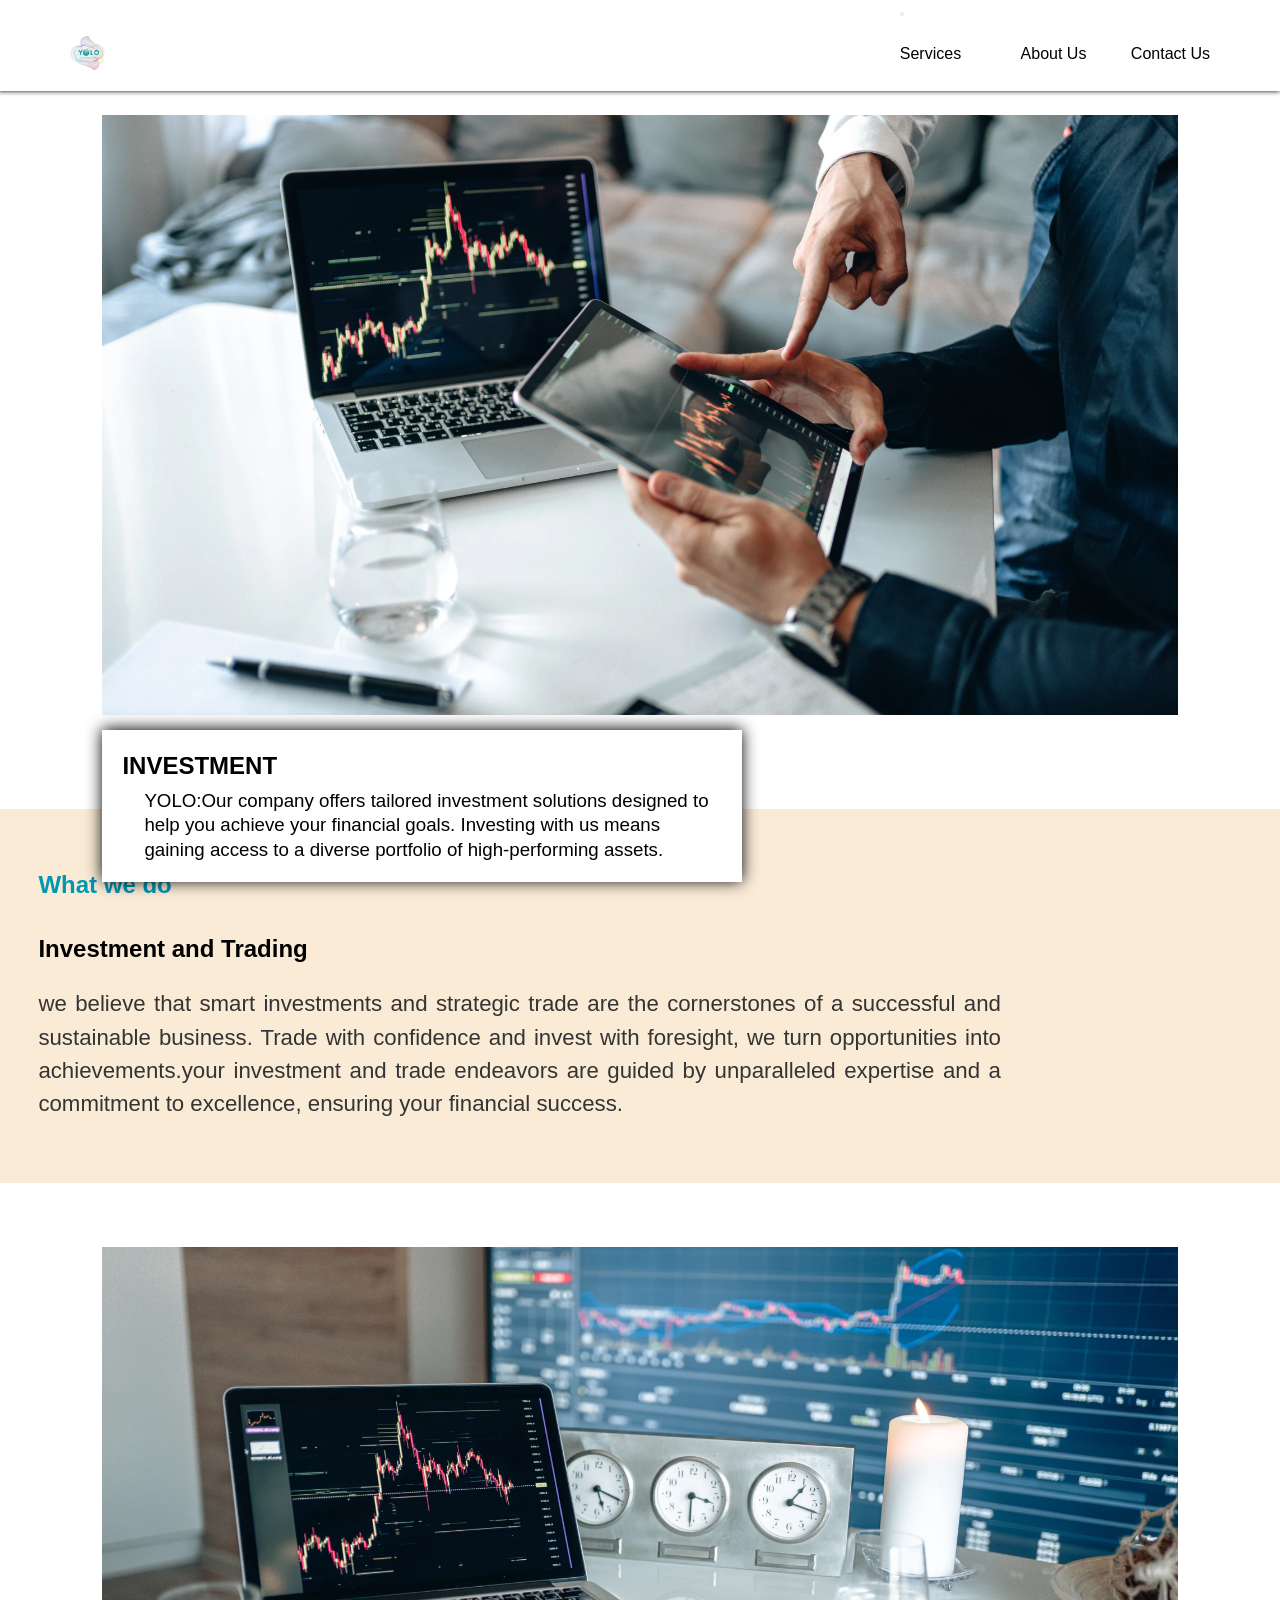
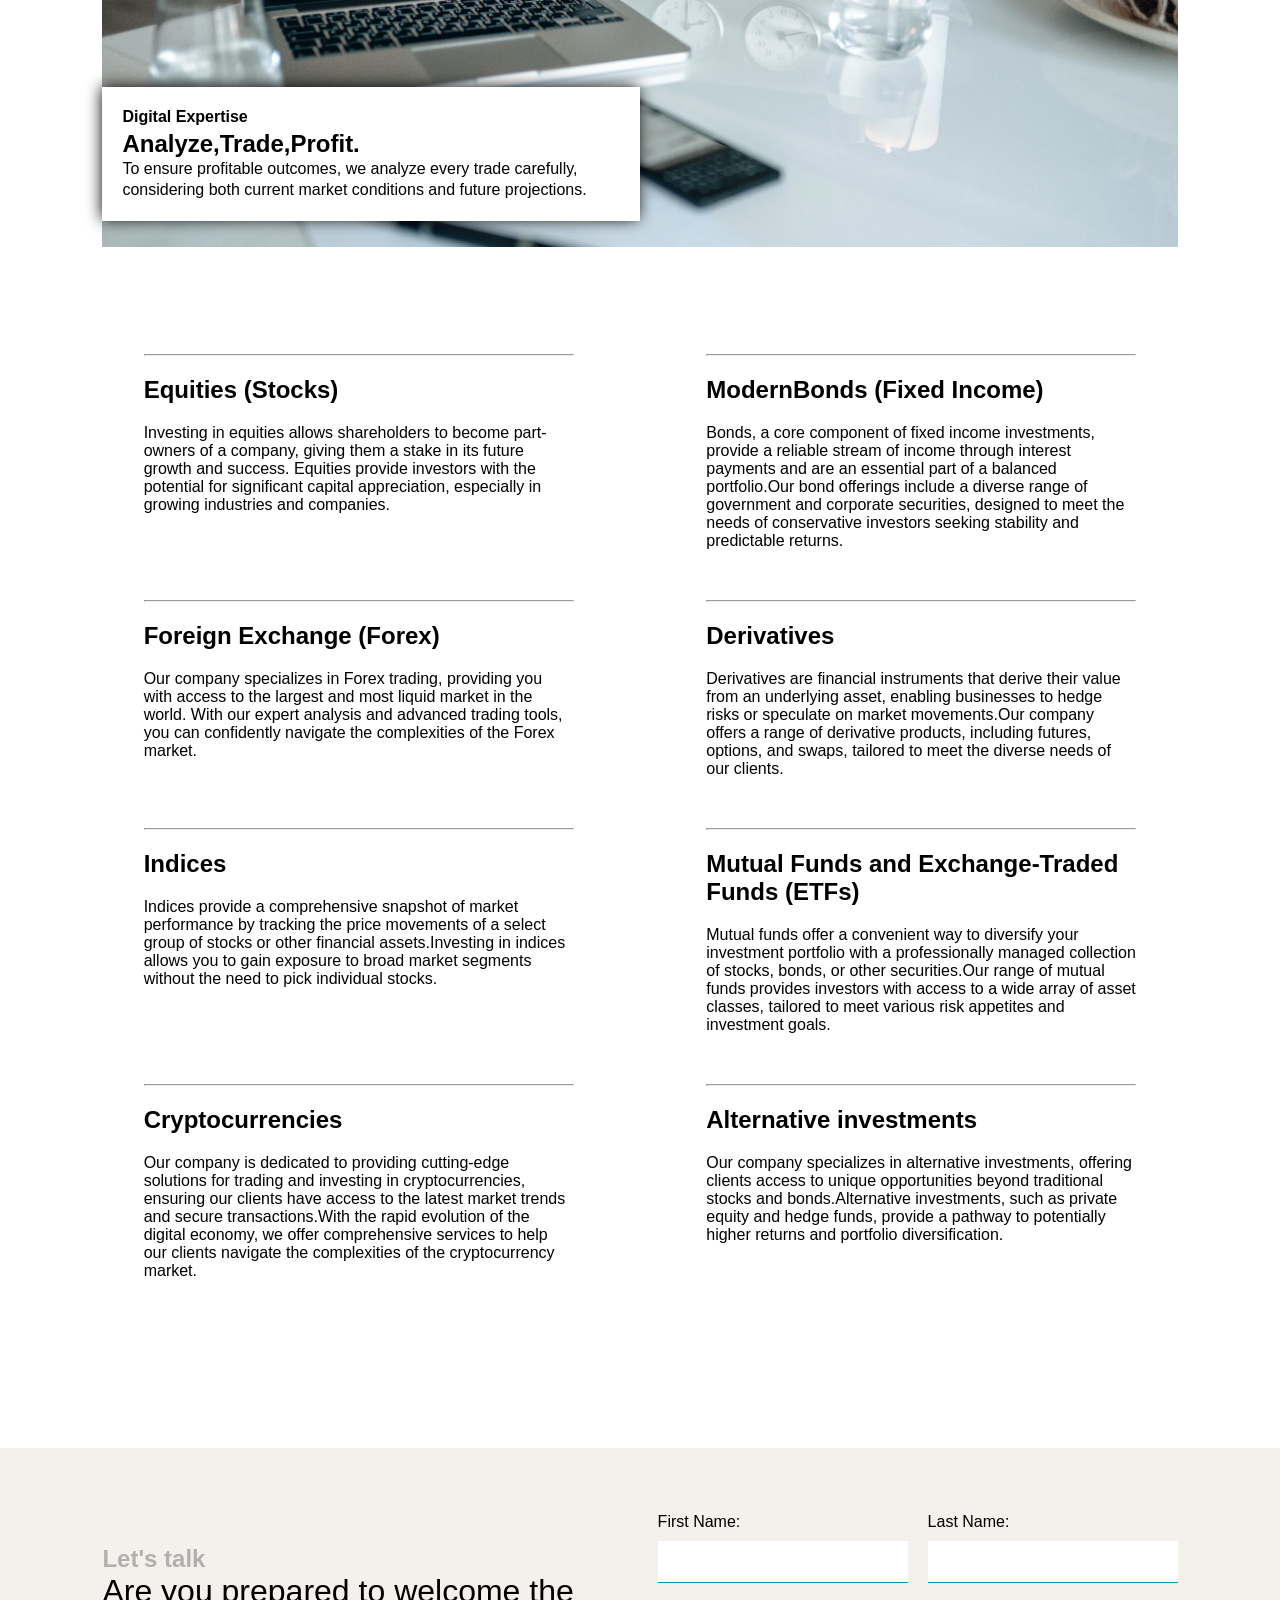
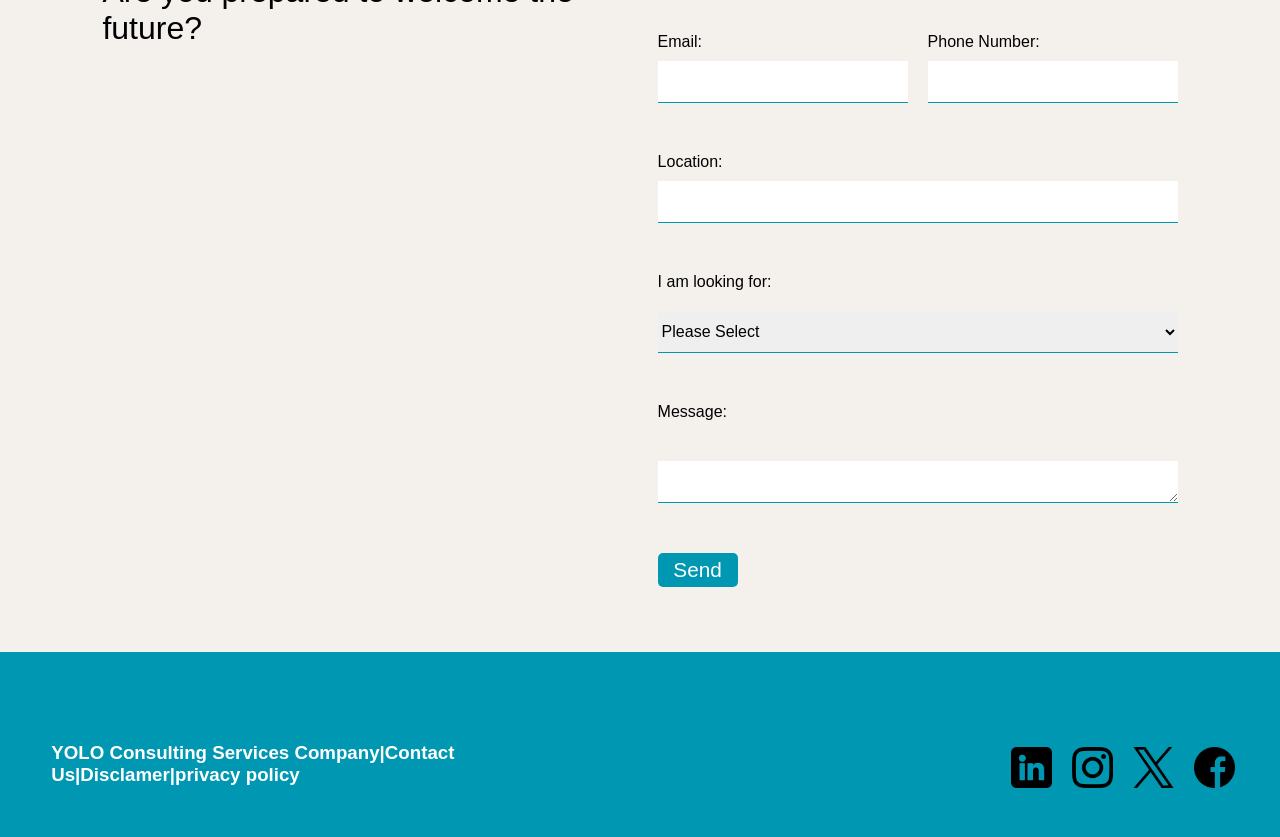
<file: yolo-main/trading.html>
<!DOCTYPE html>
<html lang="en">
<head>
    <meta charset="UTF-8">
    <meta name="viewport" content="width=device-width, initial-scale=1.0">
    <title>YOLO:investment & trade</title>
    <link rel="stylesheet" href="trading.css">
    <link rel="stylesheet" href="https://cdnjs.cloudflare.com/ajax/libs/font-awesome/5.15.1/css/all.min.css">
    <script src="https://cdnjs.cloudflare.com/ajax/libs/jquery/3.5.1/jquery.min.js"></script>
    <link rel="icon" href="logo.png">
    
</head>
<body>
    
    <section class="hero">
        <header class="header">
            <div class="menu-btn">
                <i class="fas fa-bars"></i>
            </div>
        
            <div class="side-bar">
                 <div class="close-btn">
                    <i class="fas fa-times"></i>
                 </div> 
        
                <div class="menus">
                
                <div class="item">
                
                <a href="#" class="sub-btn">Services <i class="fas fa-angle-right dropdown"></i></a>
                <div class="sub-menu">
                    <a href="webdevelopment.html" class="sub-item">Webdevlopment</a>
                    <a href="interior.html" class="sub-item">Interior Design</a>
                    <a href="trading.html" class="sub-item">Investment & Trade</a>
                    <a href="#" class="sub-item">Estimation report</a>
                
                </div>
                
                </div>
                
               
                
                <div class="item"><a href="about.html">About us</a></div>
                
                <div class="item"><a href="contact.html">Contact us</a></div>
                
                </div>
                
            </div>
        
            <script type="text/javascript"> 
                $(document).ready(function(){
                    $('.sub-btn').click(function(){
                    $(this).next('.sub-menu').slideToggle();
                    $(this).find('.dropdown').toggleClass('rotate');
                });
        
                $('.menu-btn').click(function(){
                 $('.side-bar').addClass('active');
                 $('.menu-btn').css("visibility","hidden");
                });
        
                $('.close-btn').click(function(){
                 $('.side-bar').removeClass('active');
                 $('.menu-btn').css("visibility","visible");
                });
            });
            </script>
            <div class="container">
                <div class="logo">
                    <a href="index.html"><img  style="    padding-bottom: 14px;" id="logo2" src="logo.png" alt=""></a>
                </div>
                <nav class="menu">
                    <div class="head">
                        <img src="logo.png" alt="">
                    </div>
                    <button type="button" class="close-menu-btn"></button>
                    <ul>
                        <li class="dropdown">
                            <a href="">Services</a>
                           
                            <ul class="sub-menu">
                                <li><a style="color: rgb(255, 252, 251); font-weight: 100;" href="webdevelopment.html"><span>Webdevelopment</span></a></li>
                                <li><a style="color: rgb(247, 245, 244); font-weight: 100;" href="interior.html"><span>Interior Design</span></a></li>
                                <li><a style="color: rgb(237, 235, 235); font-weight: 100;" href="trading.html"><span>Investment & Trade </span></a></li>
                                <li><a style="color: rgb(250, 249, 248); font-weight: 100;" href="estimation.html"><span>Estimation Report</span></a></li>
                            </ul>
                        </li>
                        
                        <li><a href="about.html">About Us</a></li>
                        <li><a href="contact.html">Contact Us</a></li>
                    </ul>
                </nav>
            </div>
        </header>
    </section>
    <section>
        <div class="trading-first-img-text">
    
       <img  class="trading-first-img" src="image3/img29.png" alt="">
        <div class="trading-text">
        <h1>INVESTMENT</h1>
        <h3>YOLO:Our company offers tailored investment solutions designed to help you achieve your financial goals.
            Investing with us means gaining access to a diverse portfolio of high-performing assets.</h3>
        </div>
    </div>
</section>
<section>
<div class="trading-second-part">
    <h4>What we do</h4>
     <h1>Investment and Trading</h1>
     <p> we believe that smart investments and strategic trade are the cornerstones of a successful and sustainable business.
        Trade with confidence and invest with foresight, we turn opportunities into achievements.your investment and trade endeavors
         are guided by unparalleled expertise and a commitment to excellence, ensuring your financial success. <br>
    </p>
</div>
</section>
<section>
    <div class="trading-thrid-prat">
        <img class="trading-thrid-img" src="image3/img27.png" alt="">
        <div class="trading-thrid-text">
        <h4>Digital Expertise</h4>
<h1>Analyze,Trade,Profit.</h1>
<p>To ensure profitable outcomes, we analyze every trade carefully, considering both current
     market conditions and future projections.
</p>
</div>
    </div>
</section>

<section>
    <div class="trading-four-part">
        <div class="trading">
        <hr>
        <h2>Equities (Stocks)</h2>
        <p>Investing in equities allows shareholders to become part-owners of a company, giving them a stake in its future growth and success.
            Equities provide investors with the potential for significant capital appreciation, especially in growing industries and companies.
        </p>
        </div>
        <div class="trading">
            <hr>
            <h2>ModernBonds (Fixed Income)</h2>
            <p>
                Bonds, a core component of fixed income investments, provide a reliable stream of income through interest payments and are an 
                essential part of a balanced portfolio.Our bond offerings include a diverse range of government and corporate securities, designed
                 to meet the needs of conservative investors seeking stability and predictable returns.
            </p>
            </div>
            
            <div class="trading">
                <hr>
                <h2>Foreign Exchange (Forex)</h2>
                <p>
                    Our company specializes in Forex trading, providing you with access to the largest and most liquid market in the world.
                    With our expert analysis and advanced trading tools, you can confidently navigate the complexities of the Forex market.
                </p>
                </div>
                <div class="trading">
                    <hr>
                    <h2>Derivatives</h2>
                    <p>
                        Derivatives are financial instruments that derive their value from an underlying asset, enabling businesses to hedge 
                        risks or speculate on market movements.Our company offers a range of derivative products, including futures, options,
                         and swaps, tailored to meet the diverse needs of our clients.
                    </p>
                    </div>
                    
                    <div class="trading">
                        <hr>
                        <h2>Indices</h2>
                        <p>
                            Indices provide a comprehensive snapshot of market performance by tracking the price movements of a select group of 
                            stocks or other financial assets.Investing in indices allows you to gain exposure to broad market segments without
                             the need to pick individual stocks.
                        </p>
                        </div>
                        
                        <div class="trading">
                            <hr>
                            <h2>Mutual Funds and Exchange-Traded Funds (ETFs)</h2>
                            <p>
                                Mutual funds offer a convenient way to diversify your investment portfolio with a professionally managed collection
                                 of stocks, bonds, or other securities.Our range of mutual funds provides investors with access to a wide array of
                                  asset classes, tailored to meet various risk appetites and investment goals.
                            </p>
                            </div>

                            <div class="trading">
                                <hr>
                                <h2>Cryptocurrencies</h2>
                                <p>Our company is dedicated to providing cutting-edge solutions for trading and investing in cryptocurrencies,
                                     ensuring our clients have access to the latest market trends and secure transactions.With the rapid evolution 
                                     of the digital economy, we offer comprehensive services to help our clients navigate the complexities of the
                                      cryptocurrency market.
                                </p>
                                </div>

                                <div class="trading">
                                    <hr>
                                    <h2>Alternative investments</h2>
                                    <p>
                                        Our company specializes in alternative investments, offering clients access to unique opportunities beyond 
                                        traditional stocks and bonds.Alternative investments, such as private equity and hedge funds, provide a pathway
                                         to potentially higher returns and portfolio diversification.
                                    </p>
                                    </div>

    </div>

</section>

<div class="space"></div>

<section style="background-color: rgb(244, 241, 237); padding-top: 1px; padding-bottom: 1px;">
    <div class="forms">
<div class="form-content">
    <h4>Let's talk</h4>
    <h1>Are you prepared to welcome the future?</h1>
</div>
<div class="form">
    <form>
        <div class="form-name">
        <div class="form-first">
     First Name:
     <input type="text"> 
        </div>
        <div class="form-last">
            Last Name:
            <input type="text">
        </div>
        </div>
        <div class="form-personal">
            <div class="form-email">
                Email:
                <input type="email">
            </div>
            <div class="form-number">
                Phone Number:
                <input type="number">
            </div>
        </div>
        <div class="form-location">
            Location:
            <input type="text">
        </div>
        <div class="form-reason">
            I am looking for:
            <select>
                <option>Please Select</option>
                <option>Job opportunities</option>
                <option>Business with you for partner</option>
                <option>Others</option>
            </select>
        </div>
     <div class="form-message">
            Message:
            <textarea id="message" class="input-message" name="message" placeholder></textarea>
        </div>
        <button class="form-button">Send</button>
    </form>
</div>
    </div>
</section>
<section >
<div class="end">
<div class="end-sentence">
    <h3>YOLO Consulting Services Company|<a href="">Contact Us</a>|<a href="">Disclamer</a>|<a href="">privacy policy</a> </h3>
</div>

<div class="end-img-1">
<a href="">
<img  class="end-img" src="image/linkedin.png" alt="">
</a>

<a href="https://www.instagram.com/yolo_consulting_services?igsh=ZWEzd3RkamFqY2Zs">
<img class="end-img" src="image/instagram.png" alt="">
</a>
<a href="https://x.com/YOLOofficial884?t=AgLILC4nA1N_fzPQxi89HA&s=09">
<img class="end-img" src="image/twitter.png" alt="">
</a>
<a href="https://www.facebook.com/share/kQDbkgoFeZ9uVHLo/?mibextid=qi2Omg">
<img class="end-img" src="image/facebook.png" alt="">
</a>
</div>
</div>
</section>
</body>
</html>
</file>
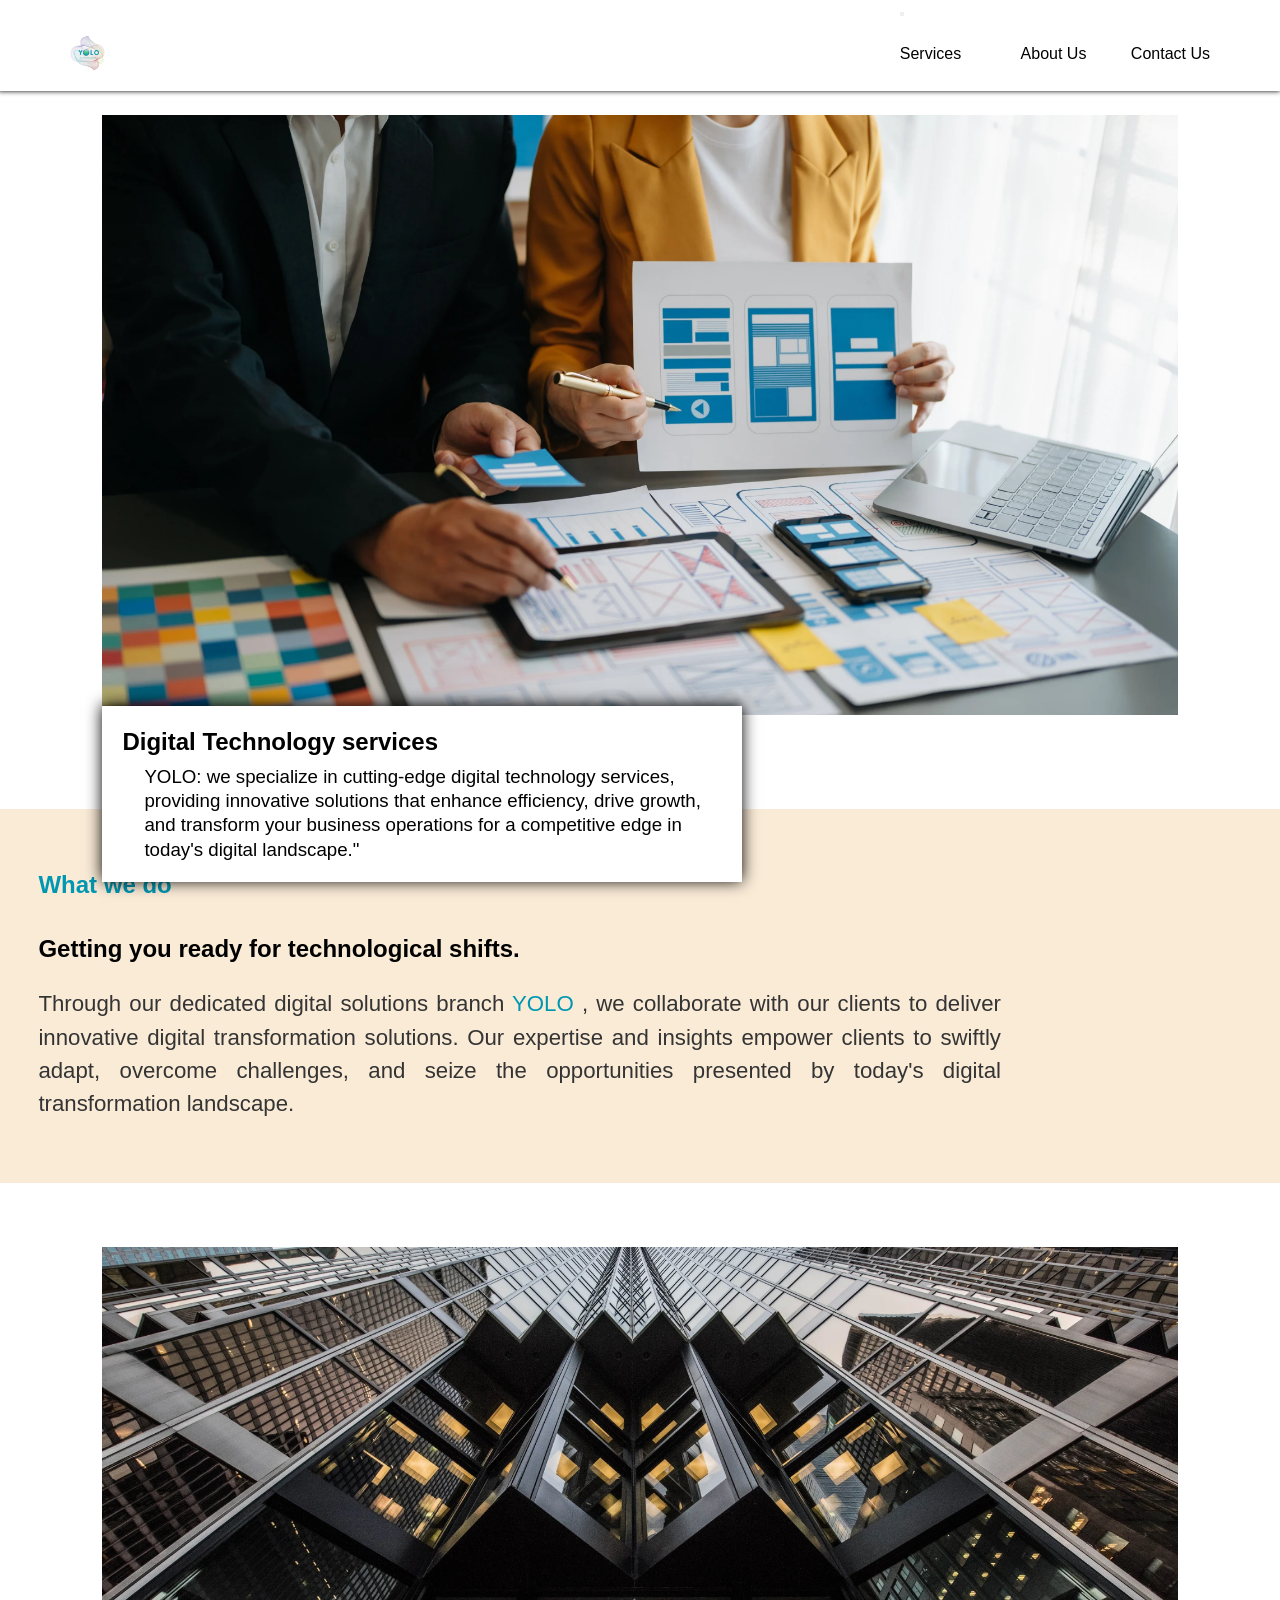
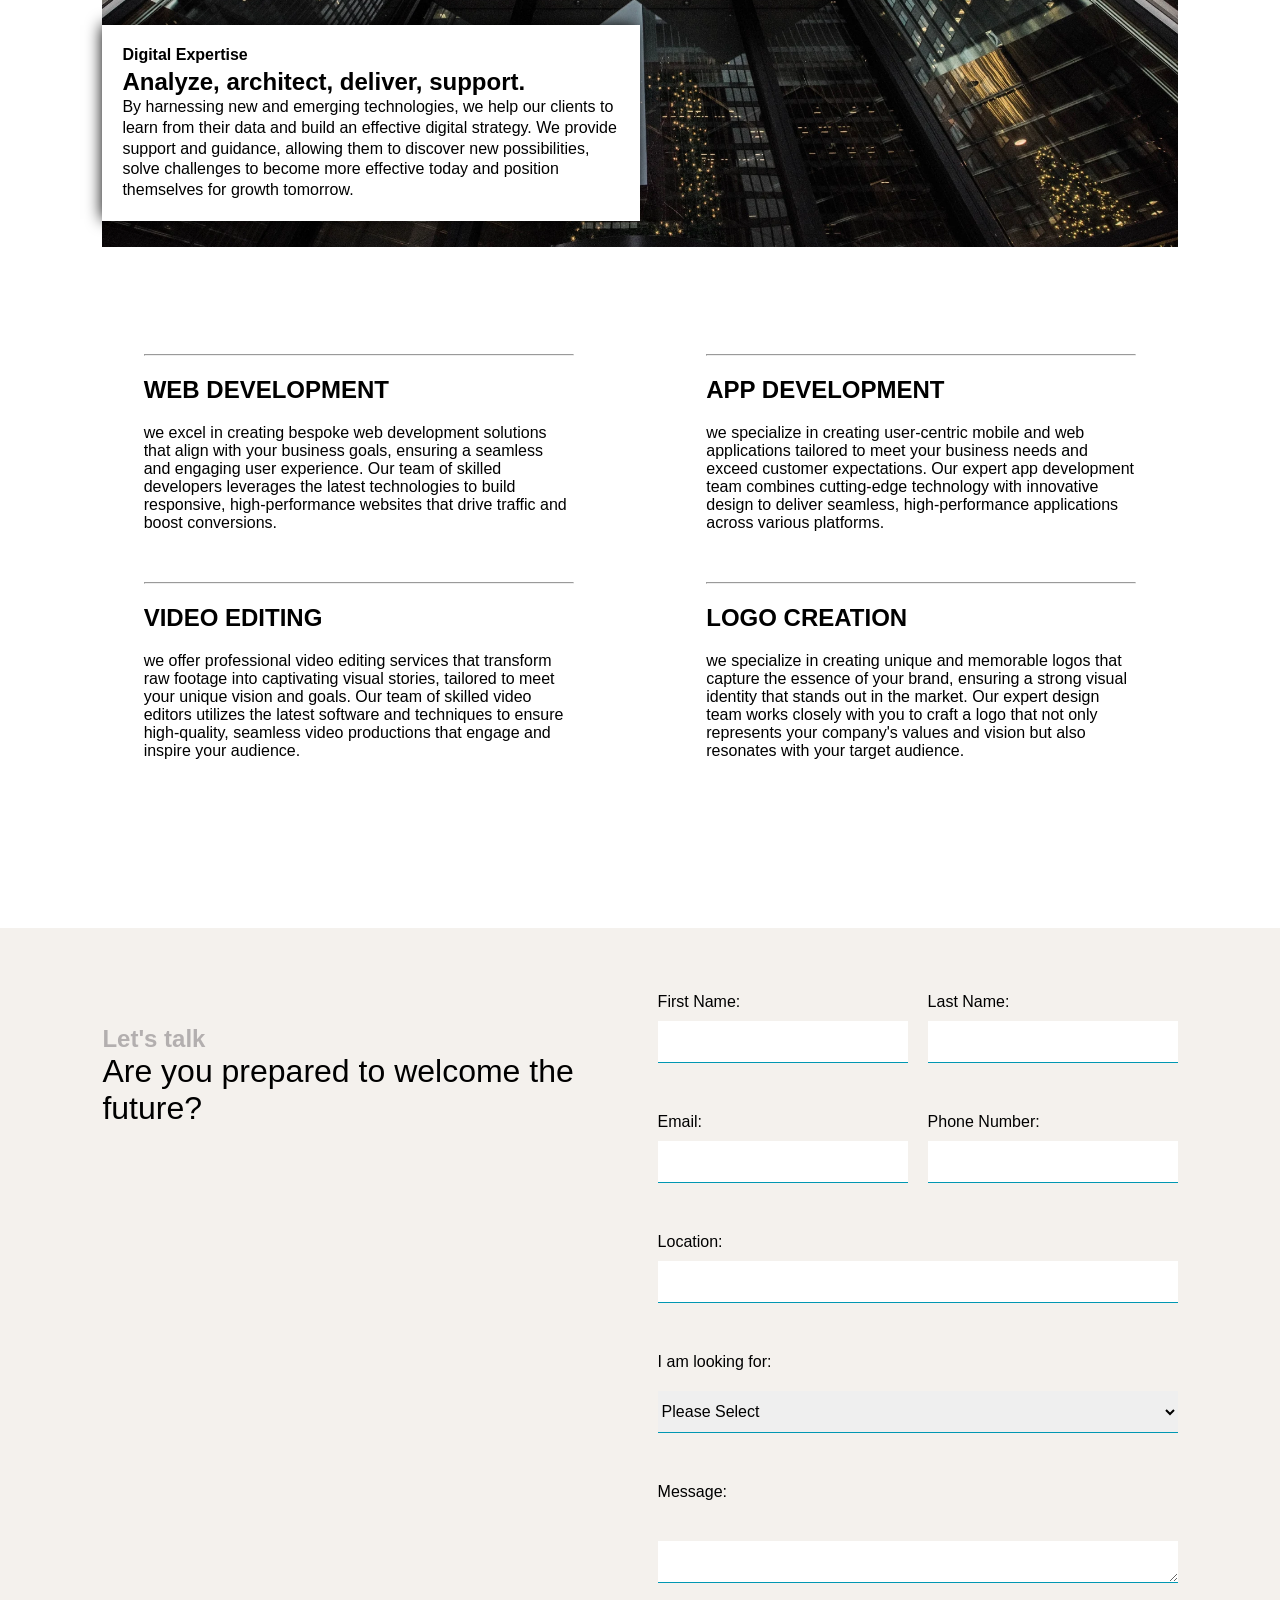
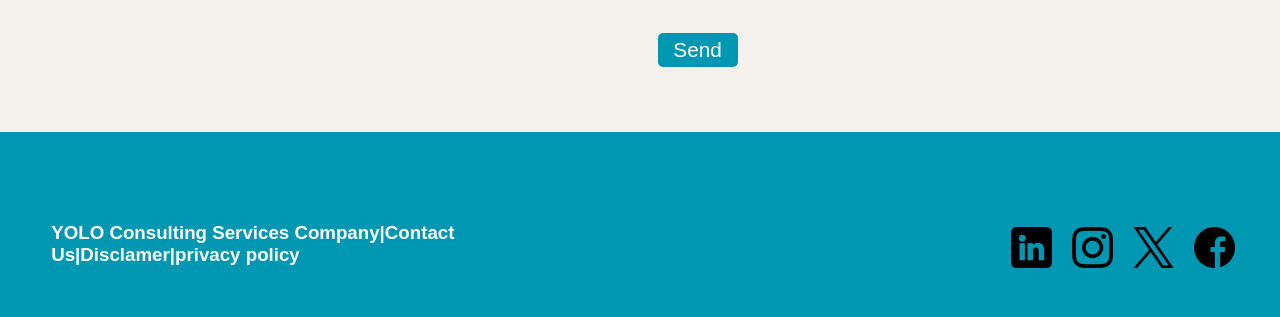
<file: yolo-main/webdevelopment.html>
<!DOCTYPE html>
<html lang="en">
<head>
    <meta charset="UTF-8">
    <meta name="viewport" content="width=device-width, initial-scale=1.0">
    <title>YOLO:Digital Technology Services</title>
    <link rel="stylesheet" href="webdevelopment.css">
    <link rel="stylesheet" href="https://cdnjs.cloudflare.com/ajax/libs/font-awesome/5.15.1/css/all.min.css">
    <script src="https://cdnjs.cloudflare.com/ajax/libs/jquery/3.5.1/jquery.min.js"></script>
    <link rel="icon" href="logo.png">
    
</head>
<body>
    
    <section class="hero">
        <header class="header">
            <div class="menu-btn">
                <i class="fas fa-bars"></i>
            </div>
        
            <div class="side-bar">
                 <div class="close-btn">
                    <i class="fas fa-times"></i>
                 </div> 
        
                <div class="menus">
                
                <div class="item">
                
                <a href="#" class="sub-btn">Services <i class="fas fa-angle-right dropdown"></i></a>
                <div class="sub-menu">
                    <a href="webdevelopment.html" class="sub-item">Webdevlopment</a>
                    <a href="interior.html" class="sub-item">Interior Design</a>
                    <a href="trading.html" class="sub-item">Investment & Trade</a>
                    <a href="#" class="sub-item">Estimation report</a>
                
                </div>
                
                </div>
                
                
                <div class="item"><a href="about.html">About us</a></div>
                
                <div class="item"><a href="contact.html">Contact us</a></div>
                
                </div>
                
            </div>
        
            <script type="text/javascript"> 
                $(document).ready(function(){
                    $('.sub-btn').click(function(){
                    $(this).next('.sub-menu').slideToggle();
                    $(this).find('.dropdown').toggleClass('rotate');
                });
        
                $('.menu-btn').click(function(){
                 $('.side-bar').addClass('active');
                 $('.menu-btn').css("visibility","hidden");
                });
        
                $('.close-btn').click(function(){
                 $('.side-bar').removeClass('active');
                 $('.menu-btn').css("visibility","visible");
                });
            });
            </script>
            <div class="container">
                <div class="logo">
                    <a href="index.html"><img  style="    padding-bottom: 14px;" id="logo2" src="logo.png" alt=""></a>
                </div>
                <nav class="menu">
                    <div class="head">
                        <img src="logo.png" alt="">
                    </div>
                    <button type="button" class="close-menu-btn"></button>
                    <ul>
                        <li class="dropdown">
                            <a href="">Services</a>
                           
                            <ul class="sub-menu">
                                <li><a style="color: rgb(255, 252, 251); font-weight: 100;" href="webdevelopment.html"><span>Webdevelopment</span></a></li>
                                <li><a style="color: rgb(247, 245, 244); font-weight: 100;" href="interior.html"><span>Interior Design</span></a></li>
                                <li><a style="color: rgb(237, 235, 235); font-weight: 100;" href="trading.html"><span>Investment & Trade </span></a></li>
                                <li><a style="color: rgb(250, 249, 248); font-weight: 100;" href="estimation.html"><span>Estimation Report</span></a></li>
                            </ul>
                        </li>
                      
                        <li><a href="about.html">About Us</a></li>
                        <li><a href="contact.html">Contact Us</a></li>
                    </ul>
                </nav>
            </div>
        </header>
    </section>
    <section>
        <div class="wed-first-part">
    
       <img  class="web-first-img" src="image2/img20.png" alt="">
    
        <div class="web-text">
        <h1>Digital Technology services</h1>
        <h3>YOLO: we specialize in cutting-edge digital 
            technology services, providing innovative solutions that enhance efficiency, drive growth, 
            and transform your business operations for a competitive edge in today's digital landscape."</h3>
        </div>
    </div>
</section>
<section>
<div class="web-second-part">
    <h4>What we do</h4>
     <h1>Getting you ready for technological shifts.</h1>
     <p>Through our dedicated digital solutions branch<span style="color: rgb(0, 151, 178);"> YOLO </span>, we collaborate with
         our clients to deliver innovative digital transformation solutions. Our expertise and insights empower
          clients to swiftly adapt, overcome challenges, and seize the opportunities presented by today's digital 
          transformation landscape.</p>
</div>
</section>
<section>
    <div class="web-thrid-prat">
        <img class="web-thrid-img" src="image2/img23.png" alt="">
        <div class="web-thrid-text">
        <h4>Digital Expertise</h4>
<h1>Analyze, architect, deliver, support.</h1>
<p>By harnessing new and emerging technologies, we help our clients to learn from their data and build an effective
 digital strategy. We provide support and guidance, allowing them to discover new possibilities, solve challenges 
 to become more effective today and position themselves for growth tomorrow.
</p>
</div>
    </div>
</section>

<section>
    <div class="web-four-part">
        <div class="web">
        <hr>
        <h2>WEB DEVELOPMENT</h2>
        <p>
            we excel in creating bespoke web development solutions that align with your business goals,
             ensuring a seamless and engaging user experience.
            Our team of skilled developers leverages the latest technologies to build responsive, 
            high-performance websites that drive traffic and boost conversions.
        </p>
        </div>
        <div class="web">
            <hr>
            <h2>APP DEVELOPMENT</h2>
            <p>
                we specialize in creating user-centric mobile and web applications tailored 
                to meet your business needs and exceed customer expectations.
                Our expert app development team combines cutting-edge technology with innovative design to
                 deliver seamless, high-performance applications across various platforms.
            </p>
            </div>
            <div class="web">
                <hr>
                <h2>VIDEO EDITING</h2>
                <p>
                    we offer professional video editing services that transform raw footage into 
                    captivating visual stories, tailored to meet your unique vision and goals.
                    Our team of skilled video editors utilizes the latest software and techniques to ensure high-quality,
                     seamless video productions that engage and inspire your audience.
                </p>
                </div>
                <div class="web">
                    <hr>
                    <h2>LOGO CREATION</h2>
                    <p>
                        we specialize in creating unique and memorable logos that capture the essence
                         of your brand, ensuring a strong visual identity that stands out in the market.
                        Our expert design team works closely with you to craft a logo that not only represents your 
                        company's values and vision but also resonates with your target audience.
                    </p>
                    </div>
    </div>
</section>

<div class="space"></div>

<section style="background-color: rgb(244, 241, 237); padding-top: 1px; padding-bottom: 1px;">
    <div class="forms">
<div class="form-content">
    <h4>Let's talk</h4>
    <h1>Are you prepared to welcome the future?</h1>
</div>
<div class="form">
    <form>
        <div class="form-name">
        <div class="form-first">
     First Name:
     <input type="text"> 
        </div>
        <div class="form-last">
            Last Name:
            <input type="text">
        </div>
        </div>
        <div class="form-personal">
            <div class="form-email">
                Email:
                <input type="email">
            </div>
            <div class="form-number">
                Phone Number:
                <input type="number">
            </div>
        </div>
        <div class="form-location">
            Location:
            <input type="text">
        </div>
        <div class="form-reason">
            I am looking for:
            <select>
                <option>Please Select</option>
                <option>Job opportunities</option>
                <option>Business with you for partner</option>
                <option>Others</option>
            </select>
        </div>
     <div class="form-message">
            Message:
            <textarea id="message" class="input-message" name="message" placeholder></textarea>
        </div>
        <button class="form-button">Send</button>
    </form>
</div>
    </div>
</section>
<section >
<div class="end">
<div class="end-sentence">
    <h3>YOLO Consulting Services Company|<a href="">Contact Us</a>|<a href="">Disclamer</a>|<a href="">privacy policy</a> </h3>
</div>

<div class="end-img-1">
<a href="">
<img  class="end-img" src="image/linkedin.png" alt="">
</a>

<a href="https://www.instagram.com/yolo_consulting_services?igsh=ZWEzd3RkamFqY2Zs">
<img class="end-img" src="image/instagram.png" alt="">
</a>
<a href="https://x.com/YOLOofficial884?t=AgLILC4nA1N_fzPQxi89HA&s=09">
<img class="end-img" src="image/twitter.png" alt="">
</a>
<a href="https://www.facebook.com/share/kQDbkgoFeZ9uVHLo/?mibextid=qi2Omg">
<img class="end-img" src="image/facebook.png" alt="">
</a>
</div>
</div>
</section> 
</body>
</html>
</file>
<file: yolo-main/about.css>
*{
    padding: 0;
    margin: 0;
    box-sizing: border-box;
    text-decoration: none;
    list-style: none;
}
html,body{
    font-size: 16px;
    font-family: sans-serif;
    min-height: 100vh;
}

.side-bar{
    
    background: rgb(0, 151, 178);
   
   backdrop-filter: blur (15px);
   
   width: 290px;
   
   height: 100vh;
   
   position: fixed;
   
   top: 0;
   
   left: -100%;

   overflow-y: auto;
   transition: 0.6s ease;
   transition-property: left;
   
   }

   .side-bar.active{
       left: 0;
   }

   .side-bar .menus{
       width: 100%;
       margin-top: 80px;
   }

   .side-bar .menus .item{
       position: relative;
       cursor: pointer;
   }

   .side-bar .menus .item a{
       color: rgb(255, 255, 255);
       font-size: 16px;
       text-decoration: none;
       display: block;
       padding: 5px 30px;
       line-height: 60px;
   }

   .side-bar .menus .item a:hover{
       background: rgb(122, 179, 200);
       transition: 0.3s ease;
   }

   .side-bar .menus .item a .dropdown{
       position: absolute;
       right: 0;
       margin: 20px;
       transition: 0.3s ease;
   }
   .side-bar .menus .item .sub-menu{
       background: rgba(148, 213, 238, 0.401);
       display: none;
   }
   .side-bar .menus .item .sub-menu a{
       padding-left: 80px;
   }

   .rotate{
       transform: rotate(90deg);
   }

.close-btn{
   position: absolute;
   color: rgb(255, 255, 255);
   font-size: 20px;
   right: 0;
   margin: 25px;
   cursor: pointer;
}

.menu-btn{
   position: absolute;
   color: rgb(9, 9, 9);
   font-size: 20px;
   margin: 25px;
   cursor: pointer;
   display: none;
}



.hero{
    position: fixed;
    width: 100%;
    z-index: 1;
}
.header{
    background-color: white;
}
.container{
    max-width: 1170px;
    margin: auto;
    padding: 0 15px;
}
.header .container{
    display: flex;
    align-items: self-end;
    justify-content: space-between;
}
.header.logo img{
    vertical-align: middle;
}
.header .menu .head{
    display: none;
}
.header .menu ul{
    list-style: none;
}
.header .menu > ul > li{
    display: inline-block;
}
.header .menu > ul > li:not(:last-child){
    margin-right: 40px;
}
.header .menu .dropdown{
    position: relative;
}
.header .menu a{
    text-decoration: none;
    text-transform: capitalize;
    color: black;
    line-height: 1.5;
    display: block;
}
.header .menu >ul>li>a{
    padding: 24px 0;
}
.header .menu > ul>.dropdown>a{
    padding-right: 15px;
}
.header .menu i{
    pointer-events: none;
    user-select: none;
    position: absolute;
    color: rgb(155, 87, 233);
    top:calc(50% - 5px)
}
.header .menu >ul>li>i{
    right: 0;
}
.header .menu .sub-menu{
    position: absolute;
    top: 100%;
    left: 0;
    width: 230px;
    padding: 15px 0;
    background-color: rgba(124, 165, 152, 0.742);
    box-shadow: 0 0 5px rgb(122, 120, 120);
    z-index: 1;
    transform-origin: top;
    transform: scaleY(0);
    visibility: hidden;
    opacity: 0;
}
.header .menu .sub-menu.dropdown> a{
    padding-right: 34px;
}

.header .menu .sub-menu a {
    padding: 6px 24px;
}
.header .menu li:hover > .sub-menu{
    opacity: 1;
    transform: none;
    visibility: visible;
    transition: all 0.5s ease;
}
.header .menu .sub-menu span{
    background-image: linear-gradient(hsl(0, 82%, 52%),hsl(0, 100%, 51%));
    background-size: 0 1px;
    background-repeat: no-repeat;
    background-position: 0 100%;
    transition: background-size 0.5s ease;
}
.header .menu .sub-menu li:hover>a>span{
    background-size: 100% 1px;

}
.header .menu .sub-menu i{
    transform: rotate(-90de);
}
.header{
    position: absolute;
    left: 0;
    top: 0;
    width: 100%;
    border-bottom: 1px solid hsla(0,0%,100%,0.2);
    z-index: 10;
    box-shadow: -1px -1px 5px 1px black;
}


#logo2{
    width: 35px;
    
}
.about-first-img{
    /*visibility: hidden !important;*/
    height: 600px;
    width: 84%;
    margin: 9% 8% 3% 8%;
    object-fit: cover;
    position: relative;
}
.welcome{
    text-align: center;
    margin: 0 156px;
}
.welcome p{
    
    padding: 17px 0;
    line-height: 1.5;
}

.weare{
    text-align: center;
    margin: 0 156px;
}
.weare p{
    
    padding: 17px 0;
    line-height: 1.5;
}

.wedo{
    text-align: center;
    margin: 0 156px;
}
.wedo p{
    
    padding: 17px 0;
    line-height: 1.5;
}

.approach{
    text-align: center;
    margin: 0 156px;
}
.approach p{
    
    padding: 17px 0;
    line-height: 1.5;
}

.choose{
    text-align: center;
    margin: 0 156px;
}
.choose p{
    
    padding: 17px 0;
    line-height: 1.5;
}

.touch{
    text-align: center;
    margin: 0 156px;
}
.touch p{
    
    padding: 17px 0;
    line-height: 1.5;
}

.thank{
    text-align: center;
    margin: 60px 156px;
}
/*form*/

.forms{
    display: flex;
    gap: 50px;
    margin: 5% 8%;
    
}
form{
    display: flex;
    flex-direction: column;
    gap: 50px;
}
.form-content{
    padding-top: 3%;
}
.form-content h4{
    font-size: 1.5rem;
    color: rgb(179, 175, 175);
}
.form-content h1{
    font-size: 2rem;
    font-weight: 100;
}
.form-first{
    display: flex;
    flex-direction: column;
    gap: 10px;
}
.form-last{
    display: flex;
    flex-direction: column;
    gap: 10px;
}
.form-name input{
    width: 250px;
    border:0;
    border:rgb(244, 241, 237) ;
    border-bottom: 1.7px solid rgb(0, 151, 178);
}
.form input{
    height: 42px;
}
.form select{
    height: 42px;
}
.form textarea{
    height: 42px;
}
.form-name{
 display: flex;
 gap: 20px;
 
}
.form-email{
    display: flex;
    flex-direction: column;
    gap: 10px;
}
.form-number{
    display: flex;
    flex-direction: column;
    gap: 10px;
}
.form-personal input{
    width: 250px;
    border: 0;
    border-bottom: 1.7px solid rgb(0, 151, 178);
}
.form-personal
{
    display: flex;
    gap: 20px;
}
.form-location{
    display: flex;
    flex-direction: column;
    gap: 10px;
}
.form-location input{
    width: 100%;
    border: 0;
    border-bottom: 1.7px solid rgb(0, 151, 178);
}
.form-reason{
    display: flex;
    flex-direction: column;
    gap: 20px;
}
.form-reason select{
    font-size: 1rem;
    width: 100%;
    border: 0;
    border-bottom: 1.7px solid rgb(0, 151, 178);
}
.form-message{
    display: flex;
    flex-direction: column;
    gap: 40px;
}
.form-message textarea{
    width: 100%;
    border: 0;
    border-radius: 0%;
    border-bottom: 1.7px solid rgb(0, 151, 178);
}
.input-message>div:last-of-type .input-message:not([type=checkbox]):not([type=radio]){
    width: 100%;
    max-width: 100%;
}
.input-message{
    resize: vertical;
    -webkit-appearance:none
}
.form-message.input-message{
    background: none;
}

.form-button{
    font-size: 1.3rem;
    background-color: rgb(0, 151, 178);
    color: white;
    border: 0;
    width: 80px;
    padding: 5px;
    border-radius: 5px;
    cursor: pointer;
}
.form-button:hover{
    color:  rgb(0, 151, 178);
    background-color: white;
    border: 1px solid rgb(0, 151, 178);
    transition: 0.3s linear;
}
.end{
    background-color: rgb(0, 151, 178);
    height: 185px;
    padding-top: -2px;
    margin-bottom: -2px;
}
.end-img-1{
    display: flex;
    padding-left: 79%;
    margin-top: -3%;
    gap: 20px;
}
.end-img{
 width: 41px;
 height: 41px;
}
.end-sentence {
    width: 50%;
    padding: 7% 0 0 4%;
    color: white;
}
.end-sentence h3 a{
    text-decoration: none;
    color: white;
}

@media screen and (max-width:1200px){
    .forms{
        gap: 10px;
    }
    .container-img{
        margin: 13% 8% 3% 8%;
    }
    .container-image h1{
        width: 65%;
        bottom: 45%;
    }
    .our-features{
        gap: 15px;
    }
    .our-features1{
        width: 40%;
    }
    .end-img-1 {
        display: flex;
        padding-left: 73%;
        margin-top: -3%;
        gap: 20px;
    }

    .about-first-img {
        /* visibility: hidden !important; */
        height: 400px;
        width: 84%;
        margin: 15% 8% 3% 8%;
        object-fit: cover;
        position: relative;
    }
    
}

@media(max-width:992px){
    .forms{
        flex-direction: column;
        gap: 50px;
        margin: 3% 3%;
    }
    .form-location input{
        width: 525px;
    }
    .form-reason select{
        width: 525px;
    }
    .form-message textarea{
        width: 525px;
    }
    form{
        align-items: center;
    }
    .container-img{
        margin: 0% 0% 0% 0%;
        width: 100%;
        height: 500px;
    }
    .container-image{
        margin:16% 3% 3% 3%;
    }
    .problem-solving{
        margin: 5% 3%;
    }
    .problem-solving p{
        width: 100%;
    }
    .our-features{
        margin: 5% 3%;
    }
    .our-features1{
        width: 48%;
    }
    .tags{
        padding: 1% 3%;
        margin: 5% 0;
    }
    .tags-img{
        width: 175px;
    }
}



@media(max-width: 800px){
    .hideonmobile{
        display: none;
    }
    .menu-botton{
        display: block;
    }
}

@media screen and (max-width:768px){
    .container-image{
        margin: 20% 3% 3% 3%;
    }
    .container-image h1{
        width: 85%;
        bottom: 53%;
        left: 7%;
        font-size: 2rem;
    }
    .problem-solving{
        margin: 7% 3%;
    }
    .our-features{
        margin: 7% 3%;
        gap: 20px;
    }
    .our-features1{
        width: 100%;
    }
    .tags{
        margin: 7% 0;
        flex-direction: column;
        align-items: center;
    }

    .end-img-1 {
        display: flex;
        padding-left: 67%;
        margin-top: -3%;
        gap: 20px;
    }

}

@media screen and (max-width:576px){
    form{
        align-items: unset;
    }
    .form-name{
        flex-direction: column;
    }
    .form-first input,.form-last input{
        width: 100%;
    }
    .form-personal{
        flex-direction: column;
    }
    .form-email input,.form-number input{
        width: 100%;
    }
    .form-location input{
        width: 100%;
    }
    .form-reason select{
        width: 100%;
    }
    .form-message textarea{
        width: 100%;
    }
    
    .tags{
        margin: 10% 0;
    }
}

@media screen and (max-width:426px){
    .menu-btn{
        display: block;
        margin-left: 15px;
}

.about-first-img {

    height: 400px;
    width: 84%;
    margin: 20% 8% 3% 8%;
    object-fit: cover;
    position: relative;
}
    
    .header{
        height: 60px;
    }
    .header .menu ul{
        display: none;
    }
    #logo2{
        padding-top: 12px;
        margin-left: 355px;
    }
    .welcome {
        text-align: center;
        margin: 0 31px;
    }
    .form-content h4{
        font-size: 1rem;
    }
    .form-content h1{
        font-size: 1.3rem;
    }
    
    .tags{
        margin: 15% 0;
    }

    .end-img-1 {
        display: flex;
        padding-left: 26%;
        padding-top: 45px;
        margin-top: -3%;
        gap: 20px;
    }
    .end-sentence {
        width: 100%;
        padding: 7% 0 0 4%;
        color: white;
}
}


@media screen and (max-width:376px){
    #logo2{
        padding-top: 12px;
        margin-left: 312px;
        display: block;
    }

}
@media screen and (max-width:321px){
    #logo2{
        padding-top: 12px;
        margin-left: 255px;
        display: block;
    }
    .container-image h1{
        bottom: 47%;
    }

}
</file>
<file: yolo-main/contact.css>
*{
    padding: 0;
    margin: 0;
    box-sizing: border-box;
    text-decoration: none;
    list-style: none;
}
html,body{
    font-size: 16px;
    font-family: sans-serif;
    min-height: 100vh;
}

.side-bar{
    
    background: rgb(0, 151, 178);
   
   backdrop-filter: blur (15px);
   
   width: 290px;
   
   height: 100vh;
   
   position: fixed;
   
   top: 0;
   
   left: -100%;

   overflow-y: auto;
   transition: 0.6s ease;
   transition-property: left;
   
   }

   .side-bar.active{
       left: 0;
   }

   .side-bar .menus{
       width: 100%;
       margin-top: 80px;
   }

   .side-bar .menus .item{
       position: relative;
       cursor: pointer;
   }

   .side-bar .menus .item a{
       color: rgb(255, 255, 255);
       font-size: 16px;
       text-decoration: none;
       display: block;
       padding: 5px 30px;
       line-height: 60px;
   }

   .side-bar .menus .item a:hover{
       background: rgb(122, 179, 200);
       transition: 0.3s ease;
   }

   .side-bar .menus .item a .dropdown{
       position: absolute;
       right: 0;
       margin: 20px;
       transition: 0.3s ease;
   }
   .side-bar .menus .item .sub-menu{
       background: rgba(148, 213, 238, 0.401);
       display: none;
   }
   .side-bar .menus .item .sub-menu a{
       padding-left: 80px;
   }

   .rotate{
       transform: rotate(90deg);
   }

.close-btn{
   position: absolute;
   color: rgb(255, 255, 255);
   font-size: 20px;
   right: 0;
   margin: 25px;
   cursor: pointer;
}

.menu-btn{
   position: absolute;
   color: rgb(9, 9, 9);
   font-size: 20px;
   margin: 25px;
   cursor: pointer;
   display: none;
}



.hero{
    position: fixed;
    width: 100%;
    z-index: 1;
}
.header{
    background-color: white;
}
.container{
    max-width: 1170px;
    margin: auto;
    padding: 0 15px;
}
.header .container{
    display: flex;
    align-items: self-end;
    justify-content: space-between;
}
.header.logo img{
    vertical-align: middle;
}
.header .menu .head{
    display: none;
}
.header .menu ul{
    list-style: none;
}
.header .menu > ul > li{
    display: inline-block;
}
.header .menu > ul > li:not(:last-child){
    margin-right: 40px;
}
.header .menu .dropdown{
    position: relative;
}
.header .menu a{
    text-decoration: none;
    text-transform: capitalize;
    color: black;
    line-height: 1.5;
    display: block;
}
.header .menu >ul>li>a{
    padding: 24px 0;
}
.header .menu > ul>.dropdown>a{
    padding-right: 15px;
}
.header .menu i{
    pointer-events: none;
    user-select: none;
    position: absolute;
    color: rgb(155, 87, 233);
    top:calc(50% - 5px)
}
.header .menu >ul>li>i{
    right: 0;
}
.header .menu .sub-menu{
    position: absolute;
    top: 100%;
    left: 0;
    width: 230px;
    padding: 15px 0;
    background-color: rgba(124, 165, 152, 0.742);
    box-shadow: 0 0 5px rgb(122, 120, 120);
    z-index: 1;
    transform-origin: top;
    transform: scaleY(0);
    visibility: hidden;
    opacity: 0;
}
.header .menu .sub-menu.dropdown> a{
    padding-right: 34px;
}

.header .menu .sub-menu a {
    padding: 6px 24px;
}
.header .menu li:hover > .sub-menu{
    opacity: 1;
    transform: none;
    visibility: visible;
    transition: all 0.5s ease;
}
.header .menu .sub-menu span{
    background-image: linear-gradient(hsl(0, 82%, 52%),hsl(0, 100%, 51%));
    background-size: 0 1px;
    background-repeat: no-repeat;
    background-position: 0 100%;
    transition: background-size 0.5s ease;
}
.header .menu .sub-menu li:hover>a>span{
    background-size: 100% 1px;

}
.header .menu .sub-menu i{
    transform: rotate(-90de);
}
.header{
    position: absolute;
    left: 0;
    top: -150px;
    width: 100%;
    border-bottom: 1px solid hsla(0,0%,100%,0.2);
    z-index: 10;
    box-shadow: -1px -1px 5px 1px black;
}


#logo2{
    width: 35px;
    
}
.contact{
    margin: 10% 0;
}
.get{
    text-align: center;
    margin: 0 156px;
}
.get p{
    
    padding: 17px 0;
    line-height: 1.5;
}
.information {
    text-align: center;
    margin: 0 156px;
}
.information address{
    text-align: center;
    margin: 0 156px;
    padding: 27px 0;
}
.information h3{
    
    padding: 25px 0;
    line-height: 1.5;
}
.connect{
    text-align: center;
    margin: 0 156px;
}
.connect h4{
    
    padding: 17px 0;
    line-height: 1.5;
}

/* Forms */
.forms{
    display: flex;
    gap: 50px;
    margin: 5% 8%;
    
}
form{
    display: flex;
    flex-direction: column;
    gap: 50px;
}
.form-content{
    padding-top: 3%;
}
.form-content h4{
    font-size: 1.5rem;
    color: rgb(179, 175, 175);
}
.form-content h1{
    font-size: 2rem;
    font-weight: 100;
}
.form-first{
    display: flex;
    flex-direction: column;
    gap: 10px;
}
.form-last{
    display: flex;
    flex-direction: column;
    gap: 10px;
}
.form-name input{
    width: 250px;
    border:0;
    border:rgb(244, 241, 237) ;
    border-bottom: 1.7px solid rgb(0, 151, 178);
}
.form input{
    height: 42px;
}
.form select{
    height: 42px;
}
.form textarea{
    height: 42px;
}
.form-name{
 display: flex;
 gap: 20px;
 
}
.form-email{
    display: flex;
    flex-direction: column;
    gap: 10px;
}
.form-number{
    display: flex;
    flex-direction: column;
    gap: 10px;
}
.form-personal input{
    width: 250px;
    border: 0;
    border-bottom: 1.7px solid rgb(0, 151, 178);
}
.form-personal
{
    display: flex;
    gap: 20px;
}
.form-location{
    display: flex;
    flex-direction: column;
    gap: 10px;
}
.form-location input{
    width: 100%;
    border: 0;
    border-bottom: 1.7px solid rgb(0, 151, 178);
}
.form-reason{
    display: flex;
    flex-direction: column;
    gap: 20px;
}
.form-reason select{
    font-size: 1rem;
    width: 100%;
    border: 0;
    border-bottom: 1.7px solid rgb(0, 151, 178);
}
.form-message{
    display: flex;
    flex-direction: column;
    gap: 40px;
}
.form-message textarea{
    width: 100%;
    border: 0;
    border-radius: 0%;
    border-bottom: 1.7px solid rgb(0, 151, 178);
}
.input-message>div:last-of-type .input-message:not([type=checkbox]):not([type=radio]){
    width: 100%;
    max-width: 100%;
}
.input-message{
    resize: vertical;
    -webkit-appearance:none
}
.form-message.input-message{
    background: none;
}

.form-button{
    font-size: 1.3rem;
    background-color: rgb(0, 151, 178);
    color: white;
    border: 0;
    width: 80px;
    padding: 5px;
    border-radius: 5px;
    cursor: pointer;
}
.form-button:hover{
    color:  rgb(0, 151, 178);
    background-color: white;
    border: 1px solid rgb(0, 151, 178);
    transition: 0.3s linear;
}
.end{
    background-color: rgb(0, 151, 178);
    height: 185px;
    padding-top: -2px;
    margin-bottom: -2px;
}
.end-img-1{
    display: flex;
    padding-left: 79%;
    margin-top: -3%;
    gap: 20px;
}
.end-img{
 width: 41px;
 height: 41px;
}
.end-sentence {
    width: 50%;
    padding: 7% 0 0 4%;
    color: white;
}
.end-sentence h3 a{
    text-decoration: none;
    color: white;
}

@media(max-width:1497px){
.header {
    position: absolute;
    left: 0;
    top: -150px;
    width: 100%;
    border-bottom: 1px solid hsla(0, 0%, 100%, 0.2);
    z-index: 10;
    box-shadow: -1px -1px 5px 1px black;
}
}

@media screen and (max-width:1200px){
    .forms{
        gap: 10px;
    }
    .container-img{
        margin: 13% 8% 3% 8%;
    }
    .container-image h1{
        width: 65%;
        bottom: 45%;
    }
    .our-features{
        gap: 15px;
    }
    .our-features1{
        width: 40%;
    }
    .end-img-1 {
        display: flex;
        padding-left: 73%;
        margin-top: -3%;
        gap: 20px;
    }
    .header{
        position: absolute;
        left: 0;
        top: -103px;
        width: 100%;
        border-bottom: 1px solid hsla(0,0%,100%,0.2);
        z-index: 10;
        box-shadow: -1px -1px 5px 1px black;
    }
    
}

@media(max-width:1182px){
    .header {
        position: absolute;
        left: 0;
        top: -118px;
        width: 100%;
        border-bottom: 1px solid hsla(0, 0%, 100%, 0.2);
        z-index: 10;
        box-shadow: -1px -1px 5px 1px black;
    }

}
@media(max-width:992px){
    .forms{
        flex-direction: column;
        gap: 50px;
        margin: 3% 3%;
    }
    .form-location input{
        width: 525px;
    }
    .form-reason select{
        width: 525px;
    }
    .form-message textarea{
        width: 525px;
    }
    form{
        align-items: center;
    }
    .container-img{
        margin: 0% 0% 0% 0%;
        width: 100%;
        height: 500px;
    }
    .container-image{
        margin:16% 3% 3% 3%;
    }
    .problem-solving{
        margin: 5% 3%;
    }
    .problem-solving p{
        width: 100%;
    }
    .our-features{
        margin: 5% 3%;
    }
    .our-features1{
        width: 48%;
    }
    .tags{
        padding: 1% 3%;
        margin: 5% 0;
    }
    .tags-img{
        width: 175px;
    }
}



@media(max-width: 800px){
    .hideonmobile{
        display: none;
    }
    .menu-botton{
        display: block;
    }
}


@media screen and (max-width:768px){
    .container-image{
        margin: 20% 3% 3% 3%;
    }
    .container-image h1{
        width: 85%;
        bottom: 53%;
        left: 7%;
        font-size: 2rem;
    }
    .problem-solving{
        margin: 7% 3%;
    }
    .our-features{
        margin: 7% 3%;
        gap: 20px;
    }
    .our-features1{
        width: 100%;
    }
    .tags{
        margin: 7% 0;
        flex-direction: column;
        align-items: center;
    }

    .end-img-1 {
        display: flex;
        padding-left: 67%;
        margin-top: -3%;
        gap: 20px;
    }
    #logo2 {
        width: 35px;
        padding-bottom: 10px;
    }



}

@media screen and (max-width:576px){
    form{
        align-items: unset;
    }
    .form-name{
        flex-direction: column;
    }
    .form-first input,.form-last input{
        width: 100%;
    }
    .form-personal{
        flex-direction: column;
    }
    .form-email input,.form-number input{
        width: 100%;
    }
    .form-location input{
        width: 100%;
    }
    .form-reason select{
        width: 100%;
    }
    .form-message textarea{
        width: 100%;
    }
    .problem-solving{
        margin: 10% 3%;
    }
    .problem-solving h1{
        font-size: 2rem;
    }
    .tags{
        margin: 10% 0;
    }
}

@media screen and (max-width:426px){
    .menu-btn{
        display: block;
        margin-left: 15px;
}

.contact {
    margin: 26% 0;
}


.header{
    position: absolute;
    left: 0;
    top: -110px;
    width: 100%;
    border-bottom: 1px solid hsla(0,0%,100%,0.2);
    z-index: 10;
    box-shadow: -1px -1px 5px 1px black;
}
.get {
    text-align: center;
    margin: 0px 42px;
}    

    .header{
        height: 60px;
    }
    .header .container {
        display: flex;
        align-items: self-end;
        justify-content: space-between;
        margin-top: 3px;
    }
    .header .menu ul{
        display: none;
    }
    #logo2{
        padding-top: 12px;
        margin-left: 355px;
    }
    
    .form-content h4{
        font-size: 1rem;
    }
    .form-content h1{
        font-size: 1.3rem;
    }
    .problem-solving{
        margin: 15% 3%;
    }
    .problem-solving h1{
        font-size: 1.5rem;
    }
    .problem-solving h4{
        font-size: 0.9rem;
    }
    .problem-solving p{
          font-size: 0.8rem;
    }
    .our-features1-content h1{
        font-size: 1.3rem;
    }
    .our-features1-content p{
        font-size: 0.9rem;
    }
    .tags{
        margin: 15% 0;
    }

    .end-img-1 {
        display: flex;
        padding-left: 26%;
        padding-top: 45px;
        margin-top: -3%;
        gap: 20px;
    }
    .end-sentence {
        width: 100%;
        padding: 7% 0 0 4%;
        color: white;
}
}


@media screen and (max-width:376px){
    #logo2{
        padding-top: 0px;
        margin-left: 312px;
        display: block;
    }


    .header .container {
        display: flex;
        align-items: self-end;
        justify-content: space-between;
        margin-top: 16px;
    }
}
@media screen and (max-width:321px){
    
    .container-image h1{
        bottom: 47%;
    }

    .header{
        height: 75px;

    }



    #logo2 {
        padding-top: 14px;
        margin-left: 260px;
        display: block;
    }
    
    .menu-btn {
        display: block;
        margin-left: 15px;
        margin-top: 37px;
    }

}
</file>
<file: yolo-main/estimation.css>
*{
    padding: 0;
    margin: 0;
    box-sizing: border-box;
}
html,body{
    font-size: 16px;
    font-family: sans-serif;
}

.side-bar{
    
    background: rgb(0, 151, 178);
   
   backdrop-filter: blur (15px);
   
   width: 290px;
   
   height: 100vh;
   
   position: fixed;
   
   top: 0;
   
   left: -100%;

   overflow-y: auto;
   transition: 0.6s ease;
   transition-property: left;
   
   }

   .side-bar.active{
       left: 0;
   }

   .side-bar .menus{
       width: 100%;
       margin-top: 80px;
   }

   .side-bar .menus .item{
       position: relative;
       cursor: pointer;
   }

   .side-bar .menus .item a{
       color: rgb(255, 255, 255);
       font-size: 16px;
       text-decoration: none;
       display: block;
       padding: 5px 30px;
       line-height: 60px;
   }

   .side-bar .menus .item a:hover{
       background: rgb(122, 179, 200);
       transition: 0.3s ease;
   }

   .side-bar .menus .item a .dropdown{
       position: absolute;
       right: 0;
       margin: 20px;
       transition: 0.3s ease;
   }
   .side-bar .menus .item .sub-menu{
       background: rgba(148, 213, 238, 0.401);
       display: none;
   }
   .side-bar .menus .item .sub-menu a{
       padding-left: 80px;
   }

   .rotate{
       transform: rotate(90deg);
   }

.close-btn{
   position: absolute;
   color: rgb(255, 255, 255);
   font-size: 20px;
   right: 0;
   margin: 25px;
   cursor: pointer;
}

.menu-btn{
   position: absolute;
   color: rgb(9, 9, 9);
   font-size: 20px;
   margin: 25px;
   cursor: pointer;
   display: none;
}
.hero{
    position: fixed;
    width: 100%;
    z-index: 1;
}
.header{
    background-color: white;
}
.container{
    max-width: 1170px;
    margin: auto;
    padding: 0 15px;
}
.header .container{
    display: flex;
    align-items: self-end;
    justify-content: space-between;
}
.header.logo img{
    vertical-align: middle;
}
.header .menu .head{
    display: none;
}
.header .menu ul{
    list-style: none;
}
.header .menu > ul > li{
    display: inline-block;
}
.header .menu > ul > li:not(:last-child){
    margin-right: 40px;
}
.header .menu .dropdown{
    position: relative;
}
.header .menu a{
    text-decoration: none;
    text-transform: capitalize;
    color: black;
    line-height: 1.5;
    display: block;
}
.header .menu >ul>li>a{
    padding: 24px 0;
}
.header .menu > ul>.dropdown>a{
    padding-right: 15px;
}
.header .menu i{
    pointer-events: none;
    user-select: none;
    position: absolute;
    color: rgb(155, 87, 233);
    top:calc(50% - 5px)
}
.header .menu >ul>li>i{
    right: 0;
}
.header .menu .sub-menu{
    position: absolute;
    top: 100%;
    left: 0;
    width: 230px;
    padding: 15px 0;
    background-color: rgba(124, 165, 152, 0.742);
    box-shadow: 0 0 5px rgb(122, 120, 120);
    z-index: 1;
    transform-origin: top;
    transform: scaleY(0);
    visibility: hidden;
    opacity: 0;
}
.header .menu .sub-menu.dropdown> a{
    padding-right: 34px;
}

.header .menu .sub-menu a {
    padding: 6px 24px;
}
.header .menu li:hover > .sub-menu{
    opacity: 1;
    transform: none;
    visibility: visible;
    transition: all 0.5s ease;
}
.header .menu .sub-menu span{
    background-image: linear-gradient(hsl(0, 82%, 52%),hsl(0, 100%, 51%));
    background-size: 0 1px;
    background-repeat: no-repeat;
    background-position: 0 100%;
    transition: background-size 0.5s ease;
}
.header .menu .sub-menu li:hover>a>span{
    background-size: 100% 1px;

}
#logo2{
    width: 35px;
    
}
.header .menu .sub-menu i{
    transform: rotate(-90de);
}
.header{
    position: absolute;
    left: 0;
    top: 0;
    width: 100%;
    border-bottom: 1px solid hsla(0,0%,100%,0.2);
    z-index: 10;
    box-shadow: -1px -1px 5px 1px black;
}
.line{
    padding: 0px 0 0 0;
    border-top: 1px solid rgb(192, 192, 192);
}
.estimation-text h3{

    margin-top: 8px;
    margin-left: 22px;
    font-weight: 400;
}
.estimation-text{
    color: black;
    background-color: white;
    font-weight: 500; 
    line-height: 1.3;
    width: 50%;
    box-shadow:0px -1px 15px 0px black;
    position: absolute;
    bottom: 2%;
    left: 8%;
    padding: 20px;
    
}
.estimation-first-img{
    height: 600px;
    width: 84%;
    margin: 9% 8% 3% 8%;
    object-fit: cover;
    position: relative;
}
.estimation-second-part{
    text-align: center;
     background-color: antiquewhite;
     width: 100%;
}
.estimation-second-part{
    margin: 4% 0%;
    text-align: justify;
    padding: 3%;
}
.estimation-second-part h1{
    font-size: 1.5rem;
    letter-spacing: 0px;
    text-align: justify;
    padding-bottom: 0%;
}
.estimation-second-part h4{
    
    color: rgb(0, 151, 178);
    padding: 2% 0 0 0;
    font-size: 150%;
    margin-bottom: 3%;
}
.estimation-second-part p{
    font-size: 139%;
    color: rgb(52, 52, 52);
    line-height: 1.5;
    padding: 2% 0;
    width: 80%;
}
.estimation-thrid-text h3{

    margin-top: 8px;
    margin-left: 22px;
    font-weight: 400;
}
.estimation-thrid-prat{
    position: relative;
    margin: 5% 8% 3% 8%;
}
.estimation-thrid-text{
    color: black;
    background-color: white;
    font-weight: 500; 
    line-height: 1.3;
    box-shadow:-1px -1px 15px -1px black;
    width: 50%;
    position: absolute;
    bottom: 5%;
    left: 0%;
    padding: 20px; 
}

.estimation-thrid-img{
    height: 600px;
    width: 100%;
   
    object-fit: cover;

}
.estimation-four-part{
    display: flex;
    flex-wrap: wrap;
    margin: 8% 8% 3% 8%;
    gap: 50px;
    justify-content: space-around;
}
.estimation {
    width: 40%;
}
.estimation h2{
    padding: 20px 0;
}


.space{
    height:130px;
}

/*form*/

.forms{
    display: flex;
    gap: 50px;
    margin: 5% 8%;
    
}
form{
    display: flex;
    flex-direction: column;
    gap: 50px;
}
.form-content{
    padding-top: 3%;
}
.form-content h4{
    font-size: 1.5rem;
    color: rgb(179, 175, 175);
}
.form-content h1{
    font-size: 2rem;
    font-weight: 100;
}
.form-first{
    display: flex;
    flex-direction: column;
    gap: 10px;
}
.form-last{
    display: flex;
    flex-direction: column;
    gap: 10px;
}
.form-name input{
    width: 250px;
    border:0;
    border:rgb(244, 241, 237) ;
    border-bottom: 1.7px solid rgb(0, 151, 178);
}
.form input{
    height: 42px;
}
.form select{
    height: 42px;
}
.form textarea{
    height: 42px;
}
.form-name{
 display: flex;
 gap: 20px;
 
}
.form-email{
    display: flex;
    flex-direction: column;
    gap: 10px;
}
.form-number{
    display: flex;
    flex-direction: column;
    gap: 10px;
}
.form-personal input{
    width: 250px;
    border: 0;
    border-bottom: 1.7px solid rgb(0, 151, 178);
}
.form-personal
{
    display: flex;
    gap: 20px;
}
.form-location{
    display: flex;
    flex-direction: column;
    gap: 10px;
}
.form-location input{
    width: 100%;
    border: 0;
    border-bottom: 1.7px solid rgb(0, 151, 178);
}
.form-reason{
    display: flex;
    flex-direction: column;
    gap: 20px;
}
.form-reason select{
    font-size: 1rem;
    width: 100%;
    border: 0;
    border-bottom: 1.7px solid rgb(0, 151, 178);
}
.form-message{
    display: flex;
    flex-direction: column;
    gap: 40px;
}
.form-message textarea{
    width: 100%;
    border: 0;
    border-radius: 0%;
    border-bottom: 1.7px solid rgb(0, 151, 178);
}
.input-message>div:last-of-type .input-message:not([type=checkbox]):not([type=radio]){
    width: 100%;
    max-width: 100%;
}
.input-message{
    resize: vertical;
    -webkit-appearance:none
}
.form-message.input-message{
    background: none;
}

.form-button{
    font-size: 1.3rem;
    background-color: rgb(0, 151, 178);
    color: white;
    border: 0;
    width: 80px;
    padding: 5px;
    border-radius: 5px;
    cursor: pointer;
}
.form-button:hover{
    color:  rgb(0, 151, 178);
    background-color: white;
    border: 1px solid rgb(0, 151, 178);
    transition: 0.3s linear;
}
.end{
    background-color: rgb(0, 151, 178);
    height: 185px;
    padding-top: -2px;
    margin-bottom: -2px;
}
.end-img-1{
    display: flex;
    padding-left: 79%;
    margin-top: -3%;
    gap: 20px;
}
.end-img{
 width: 41px;
 height: 41px;
}
.end-sentence {
    width: 50%;
    padding: 7% 0 0 4%;
    color: white;
}
.end-sentence h3 a{
    text-decoration: none;
    color: white;
}


@media screen and (max-width:1200px){
    .forms{
        gap: 10px;
    }
    .estimation-thrid-text{
        width: 60%;
    }
    .estimation-first-img{
        margin: 13% 8% 3% 8%;
    }
    .estimation-text{
        width: 60%;
    }
}

@media screen and (max-width:992px){
    .forms{
        flex-direction: column;
        gap: 50px;
        margin: 3% 3%;
    }
    .form-location input{
        width: 525px;
    }
    .form-reason select{
        width: 525px;
    }
    .form-message textarea{
        width: 525px;
    }
    form{
        align-items: center;
    }
    .estimation-four-part{
        margin: 8% 3% 3% 3%;
    }
    .estimation{
        width: 45%;
    }
    .estimation-thrid-prat{
        margin: 10% 3% 3% 3%;
    }
    .estimation-thrid-img{
        height: 500px;
    }
    .estimation-thrid-text{
        width: 65%;
    }
    

    

}

@media screen and (max-width:768px){
    .estimation-four-part{
        flex-direction: column;
        margin: 10% 3% 3% 3%;
    }
    .estimation{
        width: 100%;
    }
    .end-img-1 {
        display: flex;
        padding-left: 67%;
        margin-top: -3%;
        gap: 20px;
    }
}

@media screen and (max-width:576px){
    form{
        align-items: unset;
    }
    .form-name{
        flex-direction: column;
    }
    .form-first input,.form-last input{
        width: 100%;
    }
    .form-personal{
        flex-direction: column;
    }
    .form-email input,.form-number input{
        width: 100%;
    }
    .form-location input{
        width: 100%;
    }
    .form-reason select{
        width: 100%;
    }
    .form-message textarea{
        width: 100%;
    }
    .estimation-four-part{
        margin: 13% 3% 3% 3%;
    }
    .estimation-second-part{
        margin: 10% 0;
    }
    .estimation-second-part h4{
        font-size: 1rem;
    }
    .estimation-second-part h1{
        font-size: 1rem;
    }
    .estimation-second-part p{
        font-size: 0.8rem;
        width: 95%;
    }
    .estimation-thrid-img{
        height: 400px;
    }
    .estimation-thrid-text{
        width: 90%;
    }
    .estimation-thrid-text h4{
        font-size: 0.8rem;
    }
    .estimation-thrid-text h1{
        font-size: 1.1rem;
    }
    .estimation-thrid-text p{
        font-size: 0.8rem;
    }
}

@media screen and (max-width:426px){

    .menu-btn{
        display: block;
        margin-left: 15px;
}
    
    .header{
        height: 60px;
    }
    .header .menu ul{
        display: none;
    }
    #logo2{
        padding-top: 12px;
        margin-left: 355px;
    }

    .-first-img {
        margin: 22% 3% 3% 3%;
        width: 95%;
        height: 400px;
    }

    .estimation-second-part {
        margin: 4% 0;
    }

    .estimation-text {
        color: black;
        background-color: white;
        font-weight: 500;
        line-height: 1.3;
        width: 93%;
        box-shadow: 0px -1px 15px 0px black;
        position: absolute;
        bottom: 25%;
        left: 3%;
        padding: 20px;
        font-size: 11px;
    }
    
    .form-content h4{
        font-size: 1rem;
    }
    .form-content h1{
        font-size: 1.3rem;
    }
    .estimation-four-part{
        margin: 20% 3% 3% 3%;
    }
    .estimation h2{
        font-size: 1.2rem;
    }
    .estimation p{
        font-size: 0.9rem;
    }
    .estimation-second-part{
        margin: 18% 0;
    }
    .estimation-thrid-text h4{
        font-size: 0.6rem;
    }
    .estimation-thrid-text h1{
        font-size: 0.8rem;
    }
    .estimation-thrid-text p{
        font-size: 0.6rem;
    }
     
    .end-img-1 {
        display: flex;
        padding-left: 26%;
        padding-top: 45px;
        margin-top: -3%;
        gap: 20px;
    }
    .end-sentence {
        width: 100%;
        padding: 7% 0 0 4%;
        color: white;
}
}


@media screen and (max-width:376px){
    #logo2{
        padding-top: 12px;
        margin-left: 312px;
        display: block;
    }

}
@media screen and (max-width:321px){
    #logo2{
        padding-top: 12px;
        margin-left: 255px;
        display: block;
    }
    .container-image h1{
        bottom: 47%;
    }

}
</file>
<file: yolo-main/interior.css>
*{
    padding: 0;
    margin: 0;
    box-sizing: border-box;
}
html,body{
    font-size: 16px;
    font-family: sans-serif;
}

.side-bar{
    
    background: rgb(0, 151, 178);
   
   backdrop-filter: blur (15px);
   
   width: 290px;
   
   height: 100vh;
   
   position: fixed;
   
   top: 0;
   
   left: -100%;

   overflow-y: auto;
   transition: 0.6s ease;
   transition-property: left;
   
   }

   .side-bar.active{
       left: 0;
   }

   .side-bar .menus{
       width: 100%;
       margin-top: 80px;
   }

   .side-bar .menus .item{
       position: relative;
       cursor: pointer;
   }

   .side-bar .menus .item a{
       color: rgb(255, 255, 255);
       font-size: 16px;
       text-decoration: none;
       display: block;
       padding: 5px 30px;
       line-height: 60px;
   }

   .side-bar .menus .item a:hover{
       background: rgb(122, 179, 200);
       transition: 0.3s ease;
   }

   .side-bar .menus .item a .dropdown{
       position: absolute;
       right: 0;
       margin: 20px;
       transition: 0.3s ease;
   }
   .side-bar .menus .item .sub-menu{
       background: rgba(148, 213, 238, 0.401);
       display: none;
   }
   .side-bar .menus .item .sub-menu a{
       padding-left: 80px;
   }

   .rotate{
       transform: rotate(90deg);
   }

.close-btn{
   position: absolute;
   color: rgb(255, 255, 255);
   font-size: 20px;
   right: 0;
   margin: 25px;
   cursor: pointer;
}

.menu-btn{
   position: absolute;
   color: rgb(9, 9, 9);
   font-size: 20px;
   margin: 25px;
   cursor: pointer;
   display: none;
}
.hero{
    position: fixed;
    width: 100%;
    z-index: 1;
}
.header{
    background-color: white;
}
.container{
    max-width: 1170px;
    margin: auto;
    padding: 0 15px;
}
.header .container{
    display: flex;
    align-items: self-end;
    justify-content: space-between;
}
.header.logo img{
    vertical-align: middle;
}
.header .menu .head{
    display: none;
}
.header .menu ul{
    list-style: none;
}
.header .menu > ul > li{
    display: inline-block;
}
.header .menu > ul > li:not(:last-child){
    margin-right: 40px;
}
.header .menu .dropdown{
    position: relative;
}
.header .menu a{
    text-decoration: none;
    text-transform: capitalize;
    color: black;
    line-height: 1.5;
    display: block;
}
.header .menu >ul>li>a{
    padding: 24px 0;
}
.header .menu > ul>.dropdown>a{
    padding-right: 15px;
}
.header .menu i{
    pointer-events: none;
    user-select: none;
    position: absolute;
    color: rgb(155, 87, 233);
    top:calc(50% - 5px)
}
.header .menu >ul>li>i{
    right: 0;
}
.header .menu .sub-menu{
    position: absolute;
    top: 100%;
    left: 0;
    width: 230px;
    padding: 15px 0;
    background-color: rgba(124, 165, 152, 0.742);
    box-shadow: 0 0 5px rgb(122, 120, 120);
    z-index: 1;
    transform-origin: top;
    transform: scaleY(0);
    visibility: hidden;
    opacity: 0;
}
.header .menu .sub-menu.dropdown> a{
    padding-right: 34px;
}

.header .menu .sub-menu a {
    padding: 6px 24px;
}
.header .menu li:hover > .sub-menu{
    opacity: 1;
    transform: none;
    visibility: visible;
    transition: all 0.5s ease;
}
.header .menu .sub-menu span{
    background-image: linear-gradient(hsl(0, 82%, 52%),hsl(0, 100%, 51%));
    background-size: 0 1px;
    background-repeat: no-repeat;
    background-position: 0 100%;
    transition: background-size 0.5s ease;
}
.header .menu .sub-menu li:hover>a>span{
    background-size: 100% 1px;

}
#logo2{
    width: 35px;
    
}
.header .menu .sub-menu i{
    transform: rotate(-90de);
}
.header{
    position: absolute;
    left: 0;
    top: 0;
    width: 100%;
    border-bottom: 1px solid hsla(0,0%,100%,0.2);
    z-index: 10;
    box-shadow: -1px -1px 5px 1px black;
}
.line{
    padding: 0px 0 0 0;
    border-top: 1px solid rgb(192, 192, 192);
}
.interior-text h3{

    margin-top: 8px;
    margin-left: 22px;
    font-weight: 400;
}
.interior-text{
    color: black;
    background-color: white;
    font-weight: 500; 
    line-height: 1.3;
    width: 50%;
    box-shadow:0px -1px 15px 0px black;
    position: absolute;
    bottom: 2%;
    left: 8%;
    padding: 20px;
    
}
.interior-first-img{
    height: 600px;
    width: 84%;
    margin: 9% 8% 3% 8%;
    object-fit: cover;
    position: relative;
}
.interior-second-part{
    text-align: center;
     background-color: antiquewhite;
     width: 100%;
}
.interior-second-part{
    margin: 4% 0%;
    text-align: justify;
    padding: 3%;
}
.interior-second-part h1{
    font-size: 1.5rem;
    letter-spacing: 0px;
    text-align: justify;
    padding-bottom: 0%;
}
.interior-second-part h4{
    
    color: rgb(0, 151, 178);
    padding: 2% 0 0 0;
    font-size: 150%;
    margin-bottom: 3%;
}
.interior-second-part p{
    font-size: 139%;
    color: rgb(52, 52, 52);
    line-height: 1.5;
    padding: 2% 0;
    width: 80%;
}
.interior-thrid-text h3{

    margin-top: 8px;
    margin-left: 22px;
    font-weight: 400;
}
.interior-thrid-prat{
    position: relative;
    margin: 5% 8% 3% 8%;
}
.interior-thrid-text{
    color: black;
    background-color: white;
    font-weight: 500; 
    line-height: 1.3;
    box-shadow:-1px -1px 15px -1px black;
    width: 50%;
    position: absolute;
    bottom: 5%;
    left: 0%;
    padding: 20px; 
}

.interior-thrid-img{
    height: 600px;
    width: 100%;
   
    object-fit: cover;

}
.interior-four-part{
    display: flex;
    flex-wrap: wrap;
    margin: 8% 8% 3% 8%;
    gap: 50px;
    justify-content: space-around;
}
.interior {
    width: 40%;
}
.interior h2{
    padding: 20px 0;
}


.space{
    height:130px;
}

/*form*/

.forms{
    display: flex;
    gap: 50px;
    margin: 5% 8%;
    
}
form{
    display: flex;
    flex-direction: column;
    gap: 50px;
}
.form-content{
    padding-top: 3%;
}
.form-content h4{
    font-size: 1.5rem;
    color: rgb(179, 175, 175);
}
.form-content h1{
    font-size: 2rem;
    font-weight: 100;
}
.form-first{
    display: flex;
    flex-direction: column;
    gap: 10px;
}
.form-last{
    display: flex;
    flex-direction: column;
    gap: 10px;
}
.form-name input{
    width: 250px;
    border:0;
    border:rgb(244, 241, 237) ;
    border-bottom: 1.7px solid rgb(0, 151, 178);
}
.form input{
    height: 42px;
}
.form select{
    height: 42px;
}
.form textarea{
    height: 42px;
}
.form-name{
 display: flex;
 gap: 20px;
 
}
.form-email{
    display: flex;
    flex-direction: column;
    gap: 10px;
}
.form-number{
    display: flex;
    flex-direction: column;
    gap: 10px;
}
.form-personal input{
    width: 250px;
    border: 0;
    border-bottom: 1.7px solid rgb(0, 151, 178);
}
.form-personal
{
    display: flex;
    gap: 20px;
}
.form-location{
    display: flex;
    flex-direction: column;
    gap: 10px;
}
.form-location input{
    width: 100%;
    border: 0;
    border-bottom: 1.7px solid rgb(0, 151, 178);
}
.form-reason{
    display: flex;
    flex-direction: column;
    gap: 20px;
}
.form-reason select{
    font-size: 1rem;
    width: 100%;
    border: 0;
    border-bottom: 1.7px solid rgb(0, 151, 178);
}
.form-message{
    display: flex;
    flex-direction: column;
    gap: 40px;
}
.form-message textarea{
    width: 100%;
    border: 0;
    border-radius: 0%;
    border-bottom: 1.7px solid rgb(0, 151, 178);
}
.input-message>div:last-of-type .input-message:not([type=checkbox]):not([type=radio]){
    width: 100%;
    max-width: 100%;
}
.input-message{
    resize: vertical;
    -webkit-appearance:none
}
.form-message.input-message{
    background: none;
}

.form-button{
    font-size: 1.3rem;
    background-color: rgb(0, 151, 178);
    color: white;
    border: 0;
    width: 80px;
    padding: 5px;
    border-radius: 5px;
    cursor: pointer;
}
.form-button:hover{
    color:  rgb(0, 151, 178);
    background-color: white;
    border: 1px solid rgb(0, 151, 178);
    transition: 0.3s linear;
}
.end{
    background-color: rgb(0, 151, 178);
    height: 185px;
    padding-top: -2px;
    margin-bottom: -2px;
}
.end-img-1{
    display: flex;
    padding-left: 79%;
    margin-top: -3%;
    gap: 20px;
}
.end-img{
 width: 41px;
 height: 41px;
}
.end-sentence {
    width: 50%;
    padding: 7% 0 0 4%;
    color: white;
}
.end-sentence h3 a{
    text-decoration: none;
    color: white;
}


@media screen and (max-width:1200px){
    .forms{
        gap: 10px;
    }
    .interior-thrid-text{
        width: 60%;
    }
    .interior-first-img{
        margin: 13% 8% 3% 8%;
    }
    .interior-text{
        width: 60%;
    }
}

@media screen and (max-width:992px){
    .forms{
        flex-direction: column;
        gap: 50px;
        margin: 3% 3%;
    }
    .form-location input{
        width: 525px;
    }
    .form-reason select{
        width: 525px;
    }
    .form-message textarea{
        width: 525px;
    }
    form{
        align-items: center;
    }
    .interior-four-part{
        margin: 8% 3% 3% 3%;
    }
    .interior{
        width: 45%;
    }
    .interior-thrid-prat{
        margin: 10% 3% 3% 3%;
    }
    .interior-thrid-img{
        height: 500px;
    }
    .interior-thrid-text{
        width: 65%;
    }
    

    

}

@media screen and (max-width:768px){
    .interior-four-part{
        flex-direction: column;
        margin: 10% 3% 3% 3%;
    }
    .interior{
        width: 100%;
    }
    .end-img-1 {
        display: flex;
        padding-left: 67%;
        margin-top: -3%;
        gap: 20px;
    }
}

@media screen and (max-width:576px){
    form{
        align-items: unset;
    }
    .form-name{
        flex-direction: column;
    }
    .form-first input,.form-last input{
        width: 100%;
    }
    .form-personal{
        flex-direction: column;
    }
    .form-email input,.form-number input{
        width: 100%;
    }
    .form-location input{
        width: 100%;
    }
    .form-reason select{
        width: 100%;
    }
    .form-message textarea{
        width: 100%;
    }
    .interior-four-part{
        margin: 13% 3% 3% 3%;
    }
    .interior-second-part{
        margin: 10% 0;
    }
    .interior-second-part h4{
        font-size: 1rem;
    }
    .interior-second-part h1{
        font-size: 1rem;
    }
    .interior-second-part p{
        font-size: 0.8rem;
        width: 95%;
    }
    .interior-thrid-img{
        height: 400px;
    }
    .interior-thrid-text{
        width: 90%;
    }
    .interior-thrid-text h4{
        font-size: 0.8rem;
    }
    .interior-thrid-text h1{
        font-size: 1.1rem;
    }
    .interior-thrid-text p{
        font-size: 0.8rem;
    }
}

@media screen and (max-width:426px){

    .menu-btn{
        display: block;
        margin-left: 15px;
}
    
    .header{
        height: 60px;
    }
    .header .menu ul{
        display: none;
    }
    #logo2{
        padding-top: 12px;
        margin-left: 355px;
    }

    .interior-first-img {
        margin: 22% 3% 3% 3%;
        width: 95%;
        height: 400px;
    }

    .interior-second-part {
        margin: 4% 0;
    }

    .interior-text {
        color: black;
        background-color: white;
        font-weight: 500;
        line-height: 1.3;
        width: 93%;
        box-shadow: 0px -1px 15px 0px black;
        position: absolute;
        bottom: 25%;
        left: 3%;
        padding: 20px;
        font-size: 11px;
    }
    
    .form-content h4{
        font-size: 1rem;
    }
    .form-content h1{
        font-size: 1.3rem;
    }
    .interior-four-part{
        margin: 20% 3% 3% 3%;
    }
    .interior h2{
        font-size: 1.2rem;
    }
    .interior p{
        font-size: 0.9rem;
    }
    .interior-second-part{
        margin: 18% 0;
    }
    .interior-thrid-text h4{
        font-size: 0.6rem;
    }
    .interior-thrid-text h1{
        font-size: 0.8rem;
    }
    .interior-thrid-text p{
        font-size: 0.6rem;
    }
     
    .end-img-1 {
        display: flex;
        padding-left: 26%;
        padding-top: 45px;
        margin-top: -3%;
        gap: 20px;
    }
    .end-sentence {
        width: 100%;
        padding: 7% 0 0 4%;
        color: white;
}
}


@media screen and (max-width:376px){
    #logo2{
        padding-top: 12px;
        margin-left: 312px;
        display: block;
    }

}
@media screen and (max-width:321px){
    #logo2{
        padding-top: 12px;
        margin-left: 255px;
        display: block;
    }
    .container-image h1{
        bottom: 47%;
    }

}
</file>
<file: yolo-main/trading.css>
*{
    padding: 0;
    margin: 0;
    box-sizing: border-box;
}
html,body{
    font-size: 16px;
    font-family: sans-serif;
}

.side-bar{
    
    background: rgb(0, 151, 178);
   
   backdrop-filter: blur (15px);
   
   width: 290px;
   
   height: 100vh;
   
   position: fixed;
   
   top: 0;
   
   left: -100%;

   overflow-y: auto;
   transition: 0.6s ease;
   transition-property: left;
   
   }

   .side-bar.active{
       left: 0;
   }

   .side-bar .menus{
       width: 100%;
       margin-top: 80px;
   }

   .side-bar .menus .item{
       position: relative;
       cursor: pointer;
   }

   .side-bar .menus .item a{
       color: rgb(255, 255, 255);
       font-size: 16px;
       text-decoration: none;
       display: block;
       padding: 5px 30px;
       line-height: 60px;
   }

   .side-bar .menus .item a:hover{
       background: rgb(122, 179, 200);
       transition: 0.3s ease;
   }

   .side-bar .menus .item a .dropdown{
       position: absolute;
       right: 0;
       margin: 20px;
       transition: 0.3s ease;
   }
   .side-bar .menus .item .sub-menu{
       background: rgba(148, 213, 238, 0.401);
       display: none;
   }
   .side-bar .menus .item .sub-menu a{
       padding-left: 80px;
   }

   .rotate{
       transform: rotate(90deg);
   }

.close-btn{
   position: absolute;
   color: rgb(255, 255, 255);
   font-size: 20px;
   right: 0;
   margin: 25px;
   cursor: pointer;
}

.menu-btn{
   position: absolute;
   color: rgb(9, 9, 9);
   font-size: 20px;
   margin: 25px;
   cursor: pointer;
   display: none;
}
.hero{
    position: fixed;
    width: 100%;
    z-index: 1;
}
.header{
    background-color: white;
}
.container{
    max-width: 1170px;
    margin: auto;
    padding: 0 15px;
}
.header .container{
    display: flex;
    align-items: self-end;
    justify-content: space-between;
}
.header.logo img{
    vertical-align: middle;
}
.header .menu .head{
    display: none;
}
.header .menu ul{
    list-style: none;
}
.header .menu > ul > li{
    display: inline-block;
}
.header .menu > ul > li:not(:last-child){
    margin-right: 40px;
}
.header .menu .dropdown{
    position: relative;
}
.header .menu a{
    text-decoration: none;
    text-transform: capitalize;
    color: black;
    line-height: 1.5;
    display: block;
}
.header .menu >ul>li>a{
    padding: 24px 0;
}
.header .menu > ul>.dropdown>a{
    padding-right: 15px;
}
.header .menu i{
    pointer-events: none;
    user-select: none;
    position: absolute;
    color: rgb(155, 87, 233);
    top:calc(50% - 5px)
}
.header .menu >ul>li>i{
    right: 0;
}
.header .menu .sub-menu{
    position: absolute;
    top: 100%;
    left: 0;
    width: 230px;
    padding: 15px 0;
    background-color: rgba(124, 165, 152, 0.742);
    box-shadow: 0 0 5px rgb(122, 120, 120);
    z-index: 1;
    transform-origin: top;
    transform: scaleY(0);
    visibility: hidden;
    opacity: 0;
}
.header .menu .sub-menu.dropdown> a{
    padding-right: 34px;
}

.header .menu .sub-menu a {
    padding: 6px 24px;
}
.header .menu li:hover > .sub-menu{
    opacity: 1;
    transform: none;
    visibility: visible;
    transition: all 0.5s ease;
}
.header .menu .sub-menu span{
    background-image: linear-gradient(hsl(0, 82%, 52%),hsl(0, 100%, 51%));
    background-size: 0 1px;
    background-repeat: no-repeat;
    background-position: 0 100%;
    transition: background-size 0.5s ease;
}
.header .menu .sub-menu li:hover>a>span{
    background-size: 100% 1px;

}
#logo2{
    width: 35px;
    
}
.header .menu .sub-menu i{
    transform: rotate(-90de);
}
.header{
    position: absolute;
    left: 0;
    top: 0;
    width: 100%;
    border-bottom: 1px solid hsla(0,0%,100%,0.2);
    z-index: 10;
    box-shadow: -1px -1px 5px 1px black;
}
.line{
    padding: 0px 0 0 0;
    border-top: 1px solid rgb(192, 192, 192);
}
.trading-text h3{

    margin-top: 8px;
    margin-left: 22px;
    font-weight: 400;
}
.trading-text{
    color: black;
    background-color: white;
    font-weight: 500; 
    line-height: 1.3;
    width: 50%;
    box-shadow:0px -1px 15px 0px black;
    position: absolute;
    bottom: 2%;
    left: 8%;
    padding: 20px;
    
}
.trading-first-img{
    height: 600px;
    width: 84%;
    margin: 9% 8% 3% 8%;
    object-fit: cover;
    position: relative;
}
.trading-second-part{
    text-align: center;
     background-color: antiquewhite;
     width: 100%;
}
.trading-second-part{
    margin: 4% 0%;
    text-align: justify;
    padding: 3%;
}
.trading-second-part h1{
    font-size: 1.5rem;
    letter-spacing: 0px;
    text-align: justify;
    padding-bottom: 0%;
}
.trading-second-part h4{
    
    color: rgb(0, 151, 178);
    padding: 2% 0 0 0;
    font-size: 150%;
    margin-bottom: 3%;
}
.trading-second-part p{
    font-size: 139%;
    color: rgb(52, 52, 52);
    line-height: 1.5;
    padding: 2% 0;
    width: 80%;
}
.trading-thrid-text h3{

    margin-top: 8px;
    margin-left: 22px;
    font-weight: 400;
}
.trading-thrid-prat{
    position: relative;
    margin: 5% 8% 3% 8%;
}
.trading-thrid-text{
    color: black;
    background-color: white;
    font-weight: 500; 
    line-height: 1.3;
    box-shadow:-1px -1px 15px -1px black;
    width: 50%;
    position: absolute;
    bottom: 5%;
    left: 0%;
    padding: 20px; 
}

.trading-thrid-img{
    height: 600px;
    width: 100%;
   
    object-fit: cover;

}
.trading-four-part{
    display: flex;
    flex-wrap: wrap;
    margin: 8% 8% 3% 8%;
    gap: 50px;
    justify-content: space-around;
}
.trading {
    width: 40%;
}
.trading h2{
    padding: 20px 0;
}


.space{
    height:130px;
}

/*form*/

.forms{
    display: flex;
    gap: 50px;
    margin: 5% 8%;
    
}
form{
    display: flex;
    flex-direction: column;
    gap: 50px;
}
.form-content{
    padding-top: 3%;
}
.form-content h4{
    font-size: 1.5rem;
    color: rgb(179, 175, 175);
}
.form-content h1{
    font-size: 2rem;
    font-weight: 100;
}
.form-first{
    display: flex;
    flex-direction: column;
    gap: 10px;
}
.form-last{
    display: flex;
    flex-direction: column;
    gap: 10px;
}
.form-name input{
    width: 250px;
    border:0;
    border:rgb(244, 241, 237) ;
    border-bottom: 1.7px solid rgb(0, 151, 178);
}
.form input{
    height: 42px;
}
.form select{
    height: 42px;
}
.form textarea{
    height: 42px;
}
.form-name{
 display: flex;
 gap: 20px;
 
}
.form-email{
    display: flex;
    flex-direction: column;
    gap: 10px;
}
.form-number{
    display: flex;
    flex-direction: column;
    gap: 10px;
}
.form-personal input{
    width: 250px;
    border: 0;
    border-bottom: 1.7px solid rgb(0, 151, 178);
}
.form-personal
{
    display: flex;
    gap: 20px;
}
.form-location{
    display: flex;
    flex-direction: column;
    gap: 10px;
}
.form-location input{
    width: 100%;
    border: 0;
    border-bottom: 1.7px solid rgb(0, 151, 178);
}
.form-reason{
    display: flex;
    flex-direction: column;
    gap: 20px;
}
.form-reason select{
    font-size: 1rem;
    width: 100%;
    border: 0;
    border-bottom: 1.7px solid rgb(0, 151, 178);
}
.form-message{
    display: flex;
    flex-direction: column;
    gap: 40px;
}
.form-message textarea{
    width: 100%;
    border: 0;
    border-radius: 0%;
    border-bottom: 1.7px solid rgb(0, 151, 178);
}
.input-message>div:last-of-type .input-message:not([type=checkbox]):not([type=radio]){
    width: 100%;
    max-width: 100%;
}
.input-message{
    resize: vertical;
    -webkit-appearance:none
}
.form-message.input-message{
    background: none;
}

.form-button{
    font-size: 1.3rem;
    background-color: rgb(0, 151, 178);
    color: white;
    border: 0;
    width: 80px;
    padding: 5px;
    border-radius: 5px;
    cursor: pointer;
}
.form-button:hover{
    color:  rgb(0, 151, 178);
    background-color: white;
    border: 1px solid rgb(0, 151, 178);
    transition: 0.3s linear;
}
.end{
    background-color: rgb(0, 151, 178);
    height: 185px;
    padding-top: -2px;
    margin-bottom: -2px;
}
.end-img-1{
    display: flex;
    padding-left: 79%;
    margin-top: -3%;
    gap: 20px;
}
.end-img{
 width: 41px;
 height: 41px;
}
.end-sentence {
    width: 50%;
    padding: 7% 0 0 4%;
    color: white;
}
.end-sentence h3 a{
    text-decoration: none;
    color: white;
}


@media screen and (max-width:1200px){
    .forms{
        gap: 10px;
    }
    .trading-thrid-text{
        width: 60%;
    }
    .trading-first-img{
        margin: 13% 8% 3% 8%;
    }
    .trading-text{
        width: 60%;
    }
}

@media screen and (max-width:992px){
    .forms{
        flex-direction: column;
        gap: 50px;
        margin: 3% 3%;
    }
    .form-location input{
        width: 525px;
    }
    .form-reason select{
        width: 525px;
    }
    .form-message textarea{
        width: 525px;
    }
    form{
        align-items: center;
    }
    .trading-four-part{
        margin: 8% 3% 3% 3%;
    }
    .trading{
        width: 45%;
    }
    .trading-thrid-prat{
        margin: 10% 3% 3% 3%;
    }
    .trading-thrid-img{
        height: 500px;
    }
    .trading-thrid-text{
        width: 65%;
    }
    

    

}

@media screen and (max-width:768px){
    .trading-four-part{
        flex-direction: column;
        margin: 10% 3% 3% 3%;
    }
    .trading{
        width: 100%;
    }
    .end-img-1 {
        display: flex;
        padding-left: 67%;
        margin-top: -3%;
        gap: 20px;
    }
}

@media screen and (max-width:576px){
    form{
        align-items: unset;
    }
    .form-name{
        flex-direction: column;
    }
    .form-first input,.form-last input{
        width: 100%;
    }
    .form-personal{
        flex-direction: column;
    }
    .form-email input,.form-number input{
        width: 100%;
    }
    .form-location input{
        width: 100%;
    }
    .form-reason select{
        width: 100%;
    }
    .form-message textarea{
        width: 100%;
    }
    .trading-four-part{
        margin: 13% 3% 3% 3%;
    }
    .trading-second-part{
        margin: 10% 0;
    }
    .trading-second-part h4{
        font-size: 1rem;
    }
    .trading-second-part h1{
        font-size: 1rem;
    }
    .trading-second-part p{
        font-size: 0.8rem;
        width: 95%;
    }
    .trading-thrid-img{
        height: 400px;
    }
    .trading-thrid-text{
        width: 90%;
    }
    .trading-thrid-text h4{
        font-size: 0.8rem;
    }
    .trading-thrid-text h1{
        font-size: 1.1rem;
    }
    .trading-thrid-text p{
        font-size: 0.8rem;
    }
}

@media screen and (max-width:426px){

    .menu-btn{
        display: block;
        margin-left: 15px;
}
    
    .header{
        height: 60px;
    }
    .header .menu ul{
        display: none;
    }
    #logo2{
        padding-top: 12px;
        margin-left: 355px;
    }

    .trading-first-img {
        margin: 22% 3% 3% 3%;
        width: 95%;
        height: 400px;
    }

    .trading-second-part {
        margin: 4% 0;
    }

    .trading-text {
        color: black;
        background-color: white;
        font-weight: 500;
        line-height: 1.3;
        width: 93%;
        box-shadow: 0px -1px 15px 0px black;
        position: absolute;
        bottom: 25%;
        left: 3%;
        padding: 20px;
        font-size: 11px;
    }
    
    .form-content h4{
        font-size: 1rem;
    }
    .form-content h1{
        font-size: 1.3rem;
    }
    .trading-four-part{
        margin: 20% 3% 3% 3%;
    }
    .trading h2{
        font-size: 1.2rem;
    }
    .trading p{
        font-size: 0.9rem;
    }
    .trading-second-part{
        margin: 18% 0;
    }
    .trading-thrid-text h4{
        font-size: 0.6rem;
    }
    .trading-thrid-text h1{
        font-size: 0.8rem;
    }
    .trading-thrid-text p{
        font-size: 0.6rem;
    }
     
    .end-img-1 {
        display: flex;
        padding-left: 26%;
        padding-top: 45px;
        margin-top: -3%;
        gap: 20px;
    }
    .end-sentence {
        width: 100%;
        padding: 7% 0 0 4%;
        color: white;
}
}


@media screen and (max-width:376px){
    #logo2{
        padding-top: 12px;
        margin-left: 312px;
        display: block;
    }

}
@media screen and (max-width:321px){
    #logo2{
        padding-top: 12px;
        margin-left: 255px;
        display: block;
    }
    .container-image h1{
        bottom: 47%;
    }

}
</file>
<file: yolo-main/webdevelopment.css>
*{
    padding: 0;
    margin: 0;
    box-sizing: border-box;
}
html,body{
    font-size: 16px;
    font-family: sans-serif;
}

.side-bar{
    
    background: rgb(0, 151, 178);
   
   backdrop-filter: blur (15px);
   
   width: 290px;
   
   height: 100vh;
   
   position: fixed;
   
   top: 0;
   
   left: -100%;

   overflow-y: auto;
   transition: 0.6s ease;
   transition-property: left;
   
   }

   .side-bar.active{
       left: 0;
   }

   .side-bar .menus{
       width: 100%;
       margin-top: 80px;
   }

   .side-bar .menus .item{
       position: relative;
       cursor: pointer;
   }

   .side-bar .menus .item a{
       color: rgb(255, 255, 255);
       font-size: 16px;
       text-decoration: none;
       display: block;
       padding: 5px 30px;
       line-height: 60px;
   }

   .side-bar .menus .item a:hover{
       background: rgb(122, 179, 200);
       transition: 0.3s ease;
   }

   .side-bar .menus .item a .dropdown{
       position: absolute;
       right: 0;
       margin: 20px;
       transition: 0.3s ease;
   }
   .side-bar .menus .item .sub-menu{
       background: rgba(148, 213, 238, 0.401);
       display: none;
   }
   .side-bar .menus .item .sub-menu a{
       padding-left: 80px;
   }

   .rotate{
       transform: rotate(90deg);
   }

.close-btn{
   position: absolute;
   color: rgb(255, 255, 255);
   font-size: 20px;
   right: 0;
   margin: 25px;
   cursor: pointer;
}

.menu-btn{
   position: absolute;
   color: rgb(9, 9, 9);
   font-size: 20px;
   margin: 25px;
   cursor: pointer;
   display: none;
}
.hero{
    position: fixed;
    width: 100%;
    z-index: 1;
}
.header{
    background-color: white;
}
.container{
    max-width: 1170px;
    margin: auto;
    padding: 0 15px;
}
.header .container{
    display: flex;
    align-items: self-end;
    justify-content: space-between;
}
.header.logo img{
    vertical-align: middle;
}
.header .menu .head{
    display: none;
}
.header .menu ul{
    list-style: none;
}
.header .menu > ul > li{
    display: inline-block;
}
.header .menu > ul > li:not(:last-child){
    margin-right: 40px;
}
.header .menu .dropdown{
    position: relative;
}
.header .menu a{
    text-decoration: none;
    text-transform: capitalize;
    color: black;
    line-height: 1.5;
    display: block;
}
.header .menu >ul>li>a{
    padding: 24px 0;
}
.header .menu > ul>.dropdown>a{
    padding-right: 15px;
}
.header .menu i{
    pointer-events: none;
    user-select: none;
    position: absolute;
    color: rgb(155, 87, 233);
    top:calc(50% - 5px)
}
.header .menu >ul>li>i{
    right: 0;
}
.header .menu .sub-menu{
    position: absolute;
    top: 100%;
    left: 0;
    width: 230px;
    padding: 15px 0;
    background-color: rgba(124, 165, 152, 0.742);
    box-shadow: 0 0 5px rgb(122, 120, 120);
    z-index: 1;
    transform-origin: top;
    transform: scaleY(0);
    visibility: hidden;
    opacity: 0;
}
.header .menu .sub-menu.dropdown> a{
    padding-right: 34px;
}

.header .menu .sub-menu a {
    padding: 6px 24px;
}
.header .menu li:hover > .sub-menu{
    opacity: 1;
    transform: none;
    visibility: visible;
    transition: all 0.5s ease;
}
.header .menu .sub-menu span{
    background-image: linear-gradient(hsl(0, 82%, 52%),hsl(0, 100%, 51%));
    background-size: 0 1px;
    background-repeat: no-repeat;
    background-position: 0 100%;
    transition: background-size 0.5s ease;
}
.header .menu .sub-menu li:hover>a>span{
    background-size: 100% 1px;

}
#logo2{
    width: 35px;
    
}
.header .menu .sub-menu i{
    transform: rotate(-90de);
}
.header{
    position: absolute;
    left: 0;
    top: 0;
    width: 100%;
    border-bottom: 1px solid hsla(0,0%,100%,0.2);
    z-index: 10;
    box-shadow: -1px -1px 5px 1px black;
}
.line{
    padding: 0px 0 0 0;
    border-top: 1px solid rgb(192, 192, 192);
}
.web-text h3{

    margin-top: 8px;
    margin-left: 22px;
    font-weight: 400;
}
.web-text{
    color: black;
    background-color: white;
    font-weight: 500; 
    line-height: 1.3;
    width: 50%;
    box-shadow:0px -1px 15px 0px black;
    position: absolute;
    bottom: 2%;
    left: 8%;
    padding: 20px;
    
}
.web-first-img{
    height: 600px;
    width: 84%;
    margin: 9% 8% 3% 8%;
    object-fit: cover;
    position: relative;
}
.web-second-part{
    text-align: center;
     background-color: antiquewhite;
     width: 100%;
}
.web-second-part{
    margin: 4% 0%;
    text-align: justify;
    padding: 3%;
}
.web-second-part h1{
    font-size: 1.5rem;
    letter-spacing: 0px;
    text-align: justify;
    padding-bottom: 0%;
}
.web-second-part h4{
    
    color: rgb(0, 151, 178);
    padding: 2% 0 0 0;
    font-size: 150%;
    margin-bottom: 3%;
}
.web-second-part p{
    font-size: 139%;
    color: rgb(52, 52, 52);
    line-height: 1.5;
    padding: 2% 0;
    width: 80%;
}
.web-thrid-text h3{

    margin-top: 8px;
    margin-left: 22px;
    font-weight: 400;
}
.web-thrid-prat{
    position: relative;
    margin: 5% 8% 3% 8%;
}
.web-thrid-text{
    color: black;
    background-color: white;
    font-weight: 500; 
    line-height: 1.3;
    box-shadow:-1px -1px 15px -1px black;
    width: 50%;
    position: absolute;
    bottom: 5%;
    left: 0%;
    padding: 20px; 
}

.web-thrid-img{
    height: 600px;
    width: 100%;
   
    object-fit: cover;

}
.web-four-part{
    display: flex;
    flex-wrap: wrap;
    margin: 8% 8% 3% 8%;
    gap: 50px;
    justify-content: space-around;
}
.web {
    width: 40%;
}
.web h2{
    padding: 20px 0;
}


.space{
    height:130px;
}

/*form*/

.forms{
    display: flex;
    gap: 50px;
    margin: 5% 8%;
    
}
form{
    display: flex;
    flex-direction: column;
    gap: 50px;
}
.form-content{
    padding-top: 3%;
}
.form-content h4{
    font-size: 1.5rem;
    color: rgb(179, 175, 175);
}
.form-content h1{
    font-size: 2rem;
    font-weight: 100;
}
.form-first{
    display: flex;
    flex-direction: column;
    gap: 10px;
}
.form-last{
    display: flex;
    flex-direction: column;
    gap: 10px;
}
.form-name input{
    width: 250px;
    border:0;
    border:rgb(244, 241, 237) ;
    border-bottom: 1.7px solid rgb(0, 151, 178);
}
.form input{
    height: 42px;
}
.form select{
    height: 42px;
}
.form textarea{
    height: 42px;
}
.form-name{
 display: flex;
 gap: 20px;
 
}
.form-email{
    display: flex;
    flex-direction: column;
    gap: 10px;
}
.form-number{
    display: flex;
    flex-direction: column;
    gap: 10px;
}
.form-personal input{
    width: 250px;
    border: 0;
    border-bottom: 1.7px solid rgb(0, 151, 178);
}
.form-personal
{
    display: flex;
    gap: 20px;
}
.form-location{
    display: flex;
    flex-direction: column;
    gap: 10px;
}
.form-location input{
    width: 100%;
    border: 0;
    border-bottom: 1.7px solid rgb(0, 151, 178);
}
.form-reason{
    display: flex;
    flex-direction: column;
    gap: 20px;
}
.form-reason select{
    font-size: 1rem;
    width: 100%;
    border: 0;
    border-bottom: 1.7px solid rgb(0, 151, 178);
}
.form-message{
    display: flex;
    flex-direction: column;
    gap: 40px;
}
.form-message textarea{
    width: 100%;
    border: 0;
    border-radius: 0%;
    border-bottom: 1.7px solid rgb(0, 151, 178);
}
.input-message>div:last-of-type .input-message:not([type=checkbox]):not([type=radio]){
    width: 100%;
    max-width: 100%;
}
.input-message{
    resize: vertical;
    -webkit-appearance:none
}
.form-message.input-message{
    background: none;
}

.form-button{
    font-size: 1.3rem;
    background-color: rgb(0, 151, 178);
    color: white;
    border: 0;
    width: 80px;
    padding: 5px;
    border-radius: 5px;
    cursor: pointer;
}
.form-button:hover{
    color:  rgb(0, 151, 178);
    background-color: white;
    border: 1px solid rgb(0, 151, 178);
    transition: 0.3s linear;
}
.end{
    background-color: rgb(0, 151, 178);
    height: 185px;
    padding-top: -2px;
    margin-bottom: -2px;
}
.end-img-1{
    display: flex;
    padding-left: 79%;
    margin-top: -3%;
    gap: 20px;
}
.end-img{
 width: 41px;
 height: 41px;
}
.end-sentence {
    width: 50%;
    padding: 7% 0 0 4%;
    color: white;
}
.end-sentence h3 a{
    text-decoration: none;
    color: white;
}


@media screen and (max-width:1200px){
    .forms{
        gap: 10px;
    }
    .web-thrid-text{
        width: 60%;
    }
    .web-first-img{
        margin: 13% 8% 3% 8%;
    }
    .web-text{
        width: 60%;
    }
}

@media screen and (max-width:992px){
    .forms{
        flex-direction: column;
        gap: 50px;
        margin: 3% 3%;
    }
    .form-location input{
        width: 525px;
    }
    .form-reason select{
        width: 525px;
    }
    .form-message textarea{
        width: 525px;
    }
    form{
        align-items: center;
    }
    .web-four-part{
        margin: 8% 3% 3% 3%;
    }
    .web{
        width: 45%;
    }
    .web-thrid-prat{
        margin: 10% 3% 3% 3%;
    }
    .web-thrid-img{
        height: 500px;
    }
    .web-thrid-text{
        width: 65%;
    }
    

    

}

@media screen and (max-width:768px){
    .web-four-part{
        flex-direction: column;
        margin: 10% 3% 3% 3%;
    }
    .web{
        width: 100%;
    }
    .end-img-1 {
        display: flex;
        padding-left: 67%;
        margin-top: -3%;
        gap: 20px;
    }
}

@media screen and (max-width:576px){
    form{
        align-items: unset;
    }
    .form-name{
        flex-direction: column;
    }
    .form-first input,.form-last input{
        width: 100%;
    }
    .form-personal{
        flex-direction: column;
    }
    .form-email input,.form-number input{
        width: 100%;
    }
    .form-location input{
        width: 100%;
    }
    .form-reason select{
        width: 100%;
    }
    .form-message textarea{
        width: 100%;
    }
    .web-four-part{
        margin: 13% 3% 3% 3%;
    }
    .web-second-part{
        margin: 10% 0;
    }
    .web-second-part h4{
        font-size: 1rem;
    }
    .web-second-part h1{
        font-size: 1rem;
    }
    .web-second-part p{
        font-size: 0.8rem;
        width: 95%;
    }
    .web-thrid-img{
        height: 400px;
    }
    .web-thrid-text{
        width: 90%;
    }
    .web-thrid-text h4{
        font-size: 0.8rem;
    }
    .web-thrid-text h1{
        font-size: 1.1rem;
    }
    .web-thrid-text p{
        font-size: 0.8rem;
    }
}

@media screen and (max-width:426px){

    .menu-btn{
        display: block;
        margin-left: 15px;
}
    
    .header{
        height: 60px;
    }
    .header .menu ul{
        display: none;
    }
    #logo2{
        padding-top: 12px;
        margin-left: 355px;
    }

    .web-first-img {
        margin: 22% 3% 3% 3%;
        width: 95%;
        height: 400px;
    }

    .web-second-part {
        margin: 4% 0;
    }

    .web-text {
        color: black;
        background-color: white;
        font-weight: 500;
        line-height: 1.3;
        width: 93%;
        box-shadow: 0px -1px 15px 0px black;
        position: absolute;
        bottom: 25%;
        left: 3%;
        padding: 20px;
        font-size: 11px;
    }
    
    .form-content h4{
        font-size: 1rem;
    }
    .form-content h1{
        font-size: 1.3rem;
    }
    .web-four-part{
        margin: 20% 3% 3% 3%;
    }
    .web h2{
        font-size: 1.2rem;
    }
    .web p{
        font-size: 0.9rem;
    }
    .web-second-part{
        margin: 18% 0;
    }
    .web-thrid-text h4{
        font-size: 0.6rem;
    }
    .web-thrid-text h1{
        font-size: 0.8rem;
    }
    .web-thrid-text p{
        font-size: 0.6rem;
    }
     
    .end-img-1 {
        display: flex;
        padding-left: 26%;
        padding-top: 45px;
        margin-top: -3%;
        gap: 20px;
    }
    .end-sentence {
        width: 100%;
        padding: 7% 0 0 4%;
        color: white;
}
}


@media screen and (max-width:376px){
    #logo2{
        padding-top: 12px;
        margin-left: 312px;
        display: block;
    }

}
@media screen and (max-width:321px){
    #logo2{
        padding-top: 12px;
        margin-left: 255px;
        display: block;
    }
    .container-image h1{
        bottom: 47%;
    }

}
</file>
